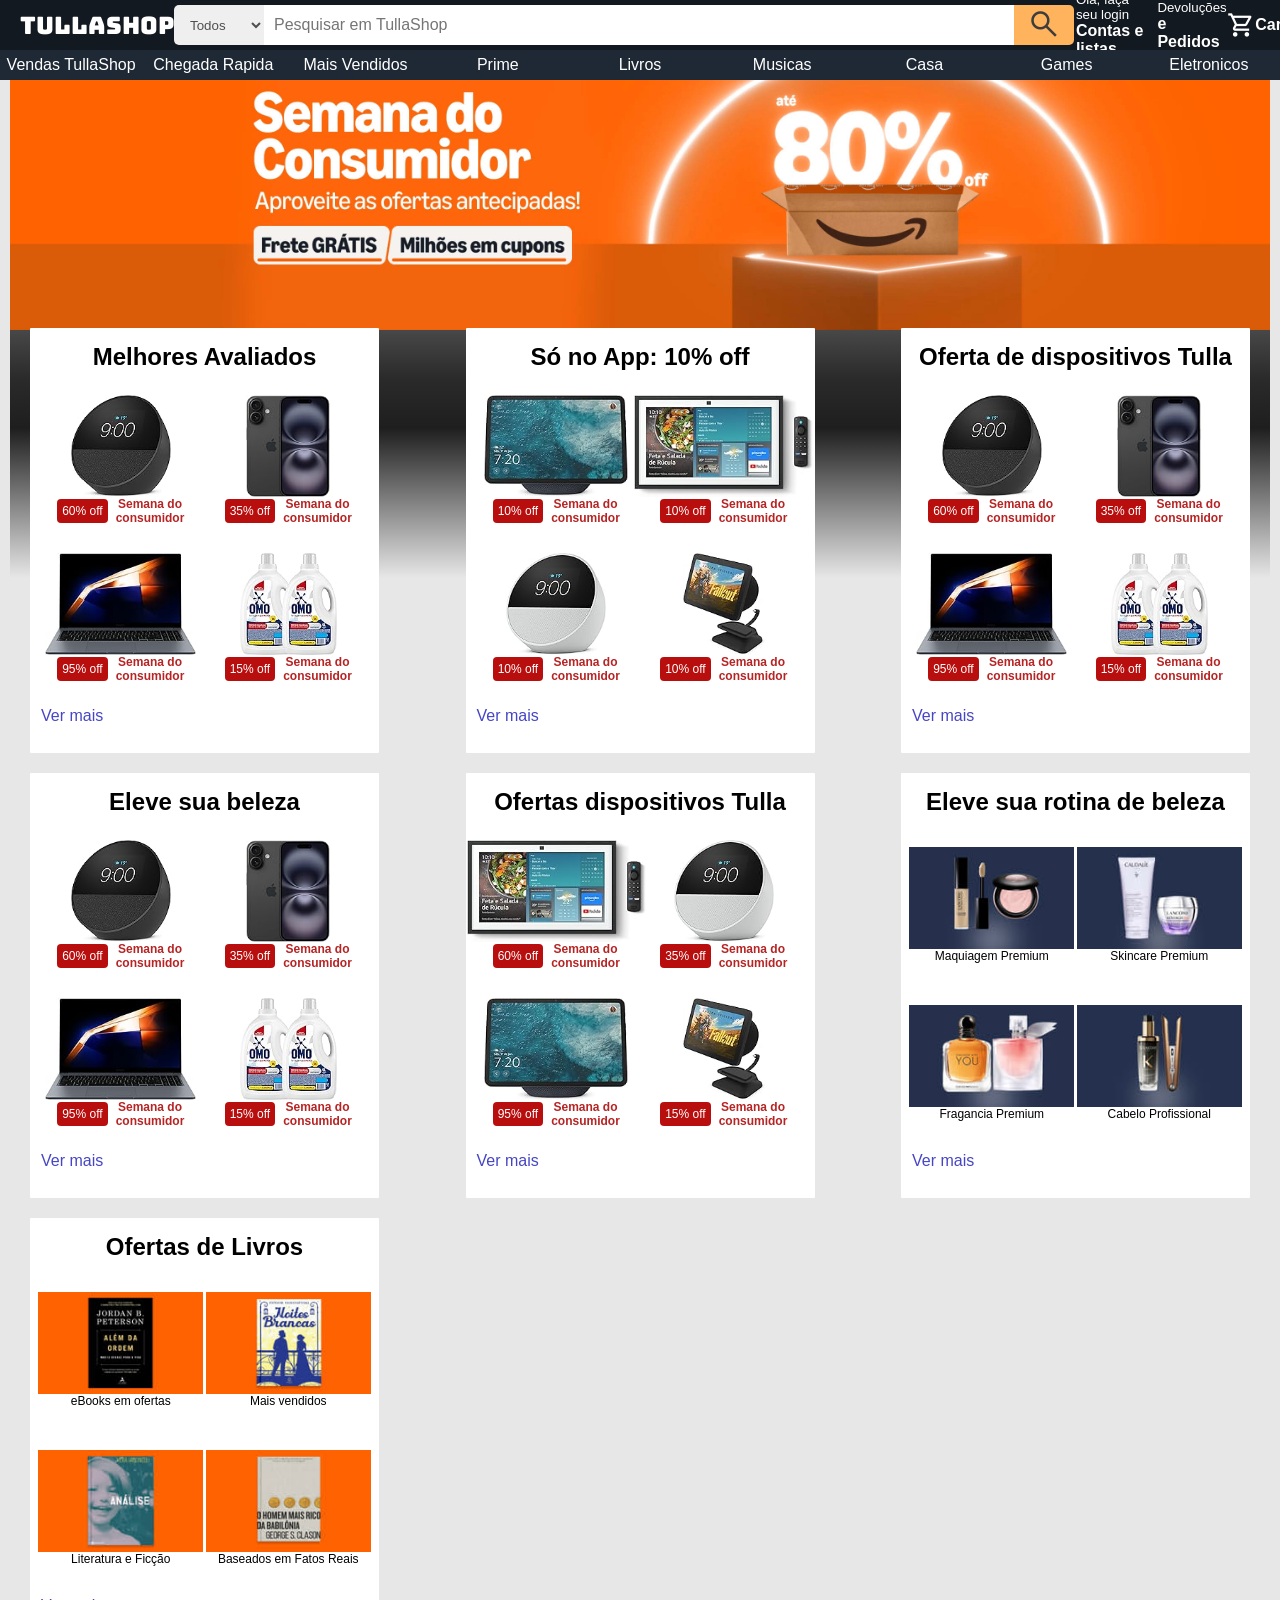
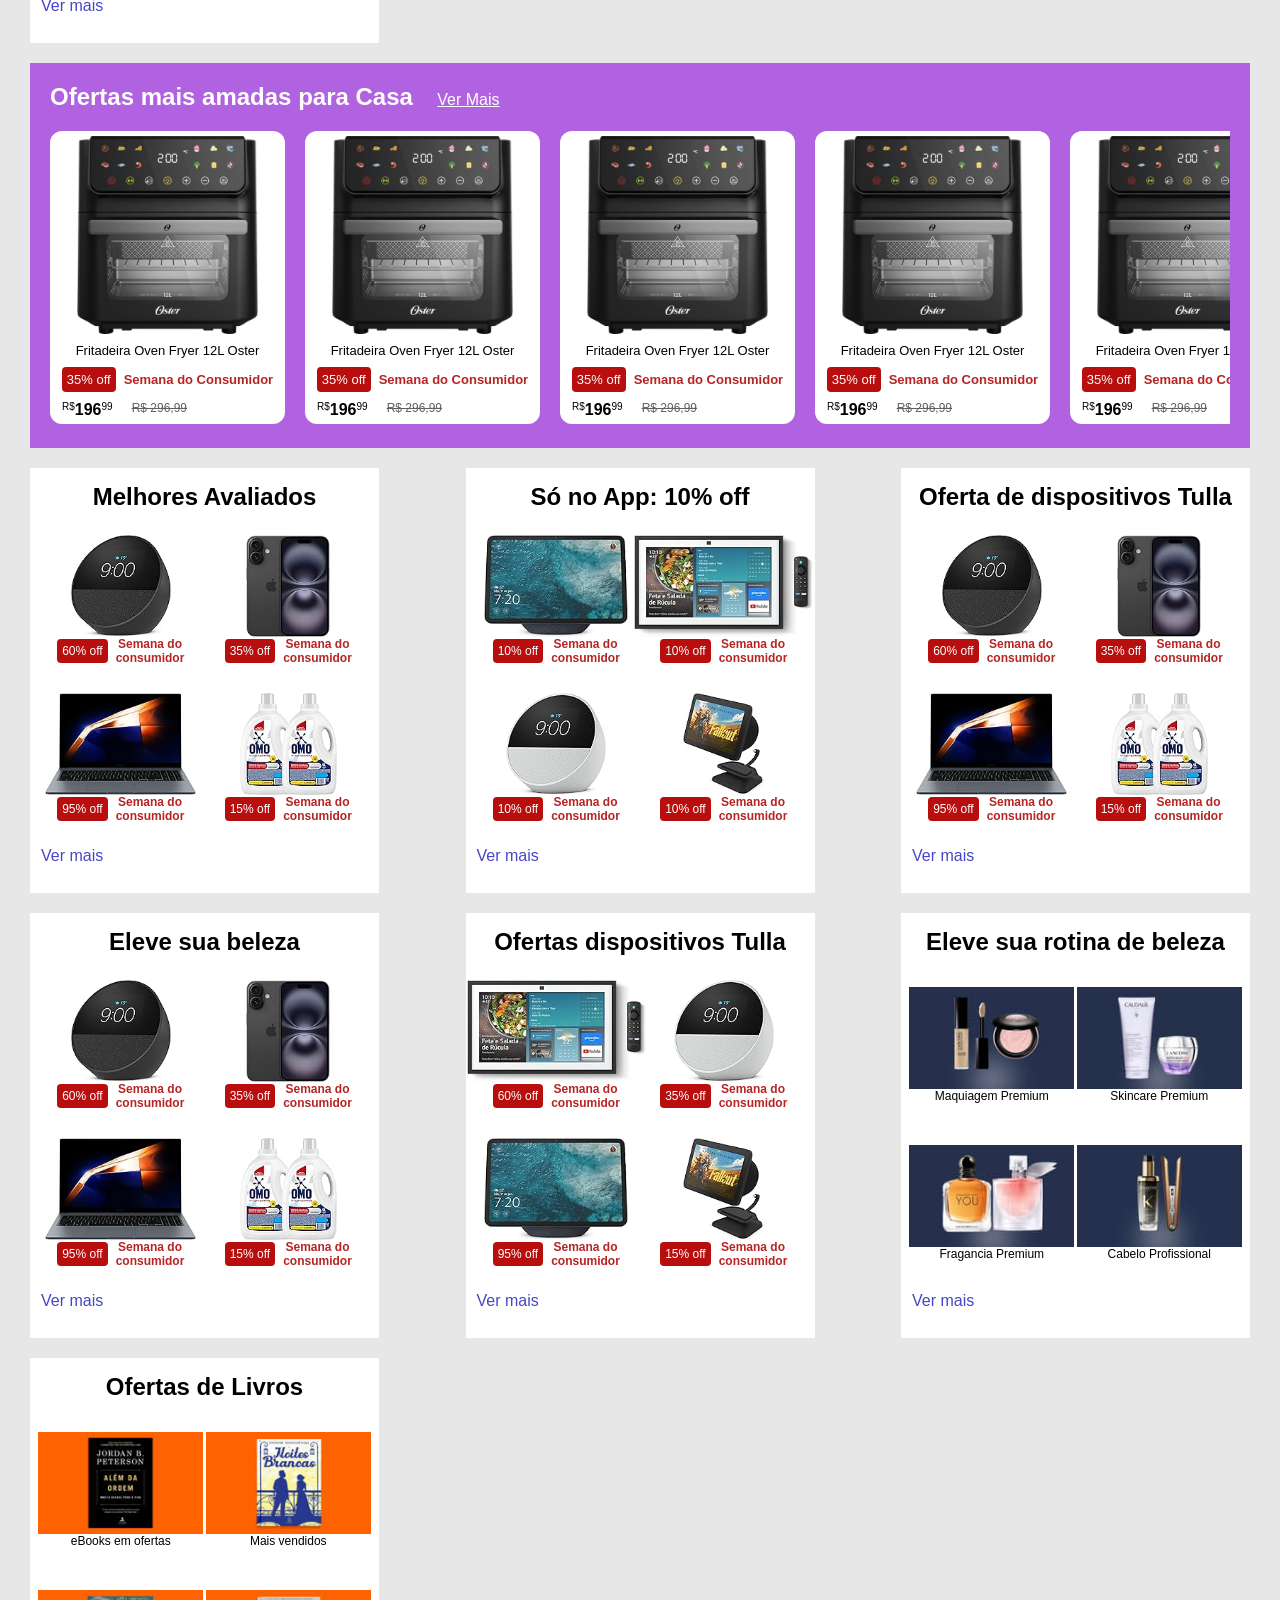
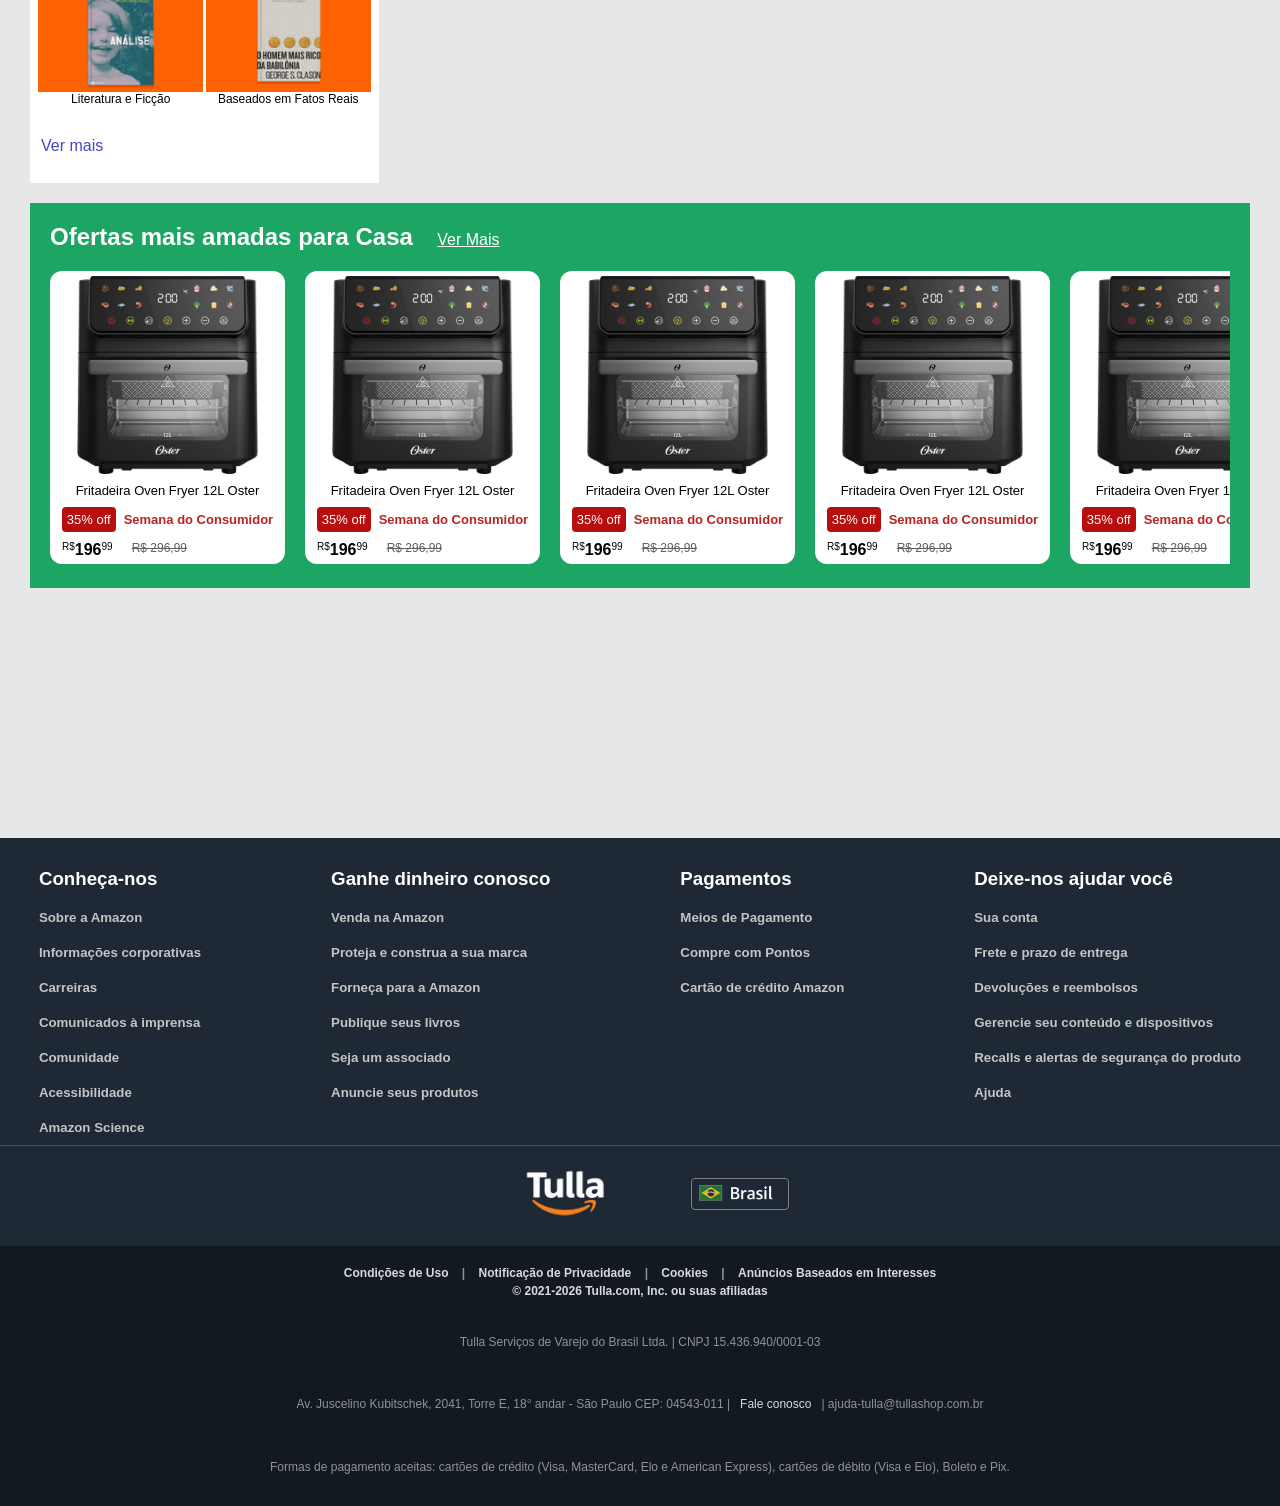
<file: M1-TullaShop/index.html>
<!DOCTYPE html>
<html lang="pt-BR">
<head>
    <meta charset="UTF-8">
    <meta name="viewport" content="width=device-width, initial-scale=1.0">

    <link rel="preconnect" href="https://fonts.googleapis.com">
    <link rel="preconnect" href="https://fonts.gstatic.com" crossorigin>
    <link href="https://fonts.googleapis.com/css2?family=Bungee&family=Montserrat:ital,wght@0,100..900;1,100..900&family=Open+Sans:ital,wght@0,300..800;1,300..800&display=swap" rel="stylesheet">
    
    <link rel="stylesheet" href="style.css">
    <link rel="stylesheet" href="https://fonts.googleapis.com/css2?family=Material+Symbols+Outlined:opsz,wght,FILL,GRAD@20..48,100..700,0..1,-50..200&icon_names=search,shopping_cart" />

    <title>TullaShop - Home</title>
</head>
<body>
    <header>
        <div class="menu">

            <div class="menu-top"> 
                <div>
                    <a href="index.html" class="menu-top-left">TullaShop</a>
                </div>
                <div class="menu-top-center">
                        <div class="menu-top-center-list">
                            <form action="#">
                                <select name="categoria" id="categoria">
                                    <option value="todos">Todos</option>
                                    <option value="alexa">Alexas</option>
                                    <option value="casa">Casa</option>
                                    <option value="games">Games</option>
                                    <option value="animes">Animes</option>
                                    <option value="decoracao">Decoração</option>
                                    <option value="eletronicos">Eletronicos</option>
                                    <option value="beleza">Beleza</option>
                                    <option value="automotivo">Automotivo</option>
                                </select>
                            </form>
                        </div>
                        <div class="menu-top-center-search">
                            <form action="#">
                                <input type="text" placeholder="Pesquisar em TullaShop">
                            </form>
                        </div>
                        <div class="menu-top-center-magnifier">
                            <button><span class="material-symbols-outlined" >search</span></button>
                        </div>
                </div>
                <div class="menu-top-right">
                    <div class="menu-top-right-login">
                        <a href="">
                            <h5>Olá, faça seu login</h5>
                            <h4>Contas e listas</h4>
                        </a>
                    </div>
                    <div class="menu-top-right-devolution">
                        <a href="">
                            <h5>Devoluções</h5>
                            <h4>e Pedidos</h4>                            
                        </a>
                    </div>
                    <div class="menu-top-right-cart">
                        <a href="cart.html" class="no-space" >
                            <span class="material-symbols-outlined">shopping_cart</span>
                            <h4>Carrinho</h4>
                        </a>
                    </div>

                </div>
            </div>

            <div class="menu-main"> 

                <a href="products.html" class="borderwhite">Vendas TullaShop</a>
                <a href="" class="borderwhite">Chegada Rapida</a>
                <a href="" class="borderwhite">Mais Vendidos</a>
                <a href="" class="borderwhite">Prime</a>
                <a href="" class="borderwhite">Livros</a>
                <a href="" class="borderwhite">Musicas</a>
                <a href="" class="borderwhite">Casa</a>
                <a href="" class="borderwhite">Games</a>
                <a href="" class="borderwhite">Eletronicos</a>
            </div>
        </div>
    </header>
    <main class="index-main">
        <div class="index-main-content">
            <div class="index-main-card">
                <h2>Melhores Avaliados</h2> 
                <div class="index-card-center"> 
                    <div class="index-card-center-product">
                        <img src="img/alexa.jpg" alt="">
                        <div class="index-card-product-price">
                            <div class="index-card-product-discount">
                                <p>60% off</p>
                            </div>
                            <div class="index-card-product-text">
                                <p>Semana do</p>
                                <p>consumidor</p>
                            </div> 
                        </div>
                    </div>
                    <div class="index-card-center-product">
                        <img src="img/celular.jpg" alt="">
                        <div class="index-card-product-price">
                            <div class="index-card-product-discount">
                                <p>35% off</p>
                            </div>
                            <div class="index-card-product-text">
                                <p>Semana do</p>
                                <p>consumidor</p>
                            </div> 
                        </div>
                    </div>
                    <div class="index-card-center-product">
                        <img src="img/notbook.jpg" alt="">
                        <div class="index-card-product-price">
                            <div class="index-card-product-discount">
                                <p>95% off</p>
                            </div>
                            <div class="index-card-product-text">
                                <p>Semana do</p>
                                <p>consumidor</p>
                            </div> 
                        </div>
                    </div>
                    <div class="index-card-center-product">
                        <img src="img/omo.jpg" alt="">
                        <div class="index-card-product-price">
                            <div class="index-card-product-discount">
                                <p>15% off</p>
                            </div>
                            <div class="index-card-product-text">
                                <p>Semana do</p>
                                <p>consumidor</p>
                            </div> 
                        </div>
                    </div>    
                </div>
                <div class="index-card-botton">
                    <a href="">Ver mais</a>
                </div>
            </div>
            <div class="index-main-card">
                <h2>Só no App: 10% off</h2>
                <div class="index-card-center"> 
                    <div class="index-card-center-product">
                        
                        <img src="img/dispositivo4.jpg" alt="">
                        <div class="index-card-product-price">
                            <div class="index-card-product-discount">
                                <p>10% off</p>
                            </div>
                            <div class="index-card-product-text">
                                <p>Semana do</p>
                                <p>consumidor</p>
                            </div> 
                        </div>
                    </div>
                    <div class="index-card-center-product">
                        <img src="img/dispositivo1.jpg" alt="">
                        <div class="index-card-product-price">
                            <div class="index-card-product-discount">
                                <p>10% off</p>
                            </div>
                            <div class="index-card-product-text">
                                <p>Semana do</p>
                                <p>consumidor</p>
                            </div> 
                        </div>
                    </div>
                    <div class="index-card-center-product">
                        <img src="img/dispositivo2.jpg" alt="">
                        <div class="index-card-product-price">
                            <div class="index-card-product-discount">
                                <p>10% off</p>
                            </div>
                            <div class="index-card-product-text">
                                <p>Semana do</p>
                                <p>consumidor</p>
                            </div> 
                        </div>
                    </div>
                    <div class="index-card-center-product">
                        <img src="img/dispositivos3.jpg" alt="">
                        <div class="index-card-product-price">
                            <div class="index-card-product-discount">
                                <p>10% off</p>
                            </div>
                            <div class="index-card-product-text">
                                <p>Semana do</p>
                                <p>consumidor</p>
                            </div> 
                        </div>
                    </div>    
                </div>
                <div class="index-card-botton">
                    <a href="">Ver mais</a>
                </div>                
            </div>
            <div class="index-main-card">
                <h2>Oferta de dispositivos Tulla</h2>
                <div class="index-card-center"> 
                    <div class="index-card-center-product">
                        <img src="img/alexa.jpg" alt="">
                        <div class="index-card-product-price">
                            <div class="index-card-product-discount">
                                <p>60% off</p>
                            </div>
                            <div class="index-card-product-text">
                                <p>Semana do</p>
                                <p>consumidor</p>
                            </div> 
                        </div>
                    </div>
                    <div class="index-card-center-product">
                        <img src="img/celular.jpg" alt="">
                        <div class="index-card-product-price">
                            <div class="index-card-product-discount">
                                <p>35% off</p>
                            </div>
                            <div class="index-card-product-text">
                                <p>Semana do</p>
                                <p>consumidor</p>
                            </div> 
                        </div>
                    </div>
                    <div class="index-card-center-product">
                        <img src="img/notbook.jpg" alt="">
                        <div class="index-card-product-price">
                            <div class="index-card-product-discount">
                                <p>95% off</p>
                            </div>
                            <div class="index-card-product-text">
                                <p>Semana do</p>
                                <p>consumidor</p>
                            </div> 
                        </div>
                    </div>
                    <div class="index-card-center-product">
                        <img src="img/omo.jpg" alt="">
                        <div class="index-card-product-price">
                            <div class="index-card-product-discount">
                                <p>15% off</p>
                            </div>
                            <div class="index-card-product-text">
                                <p>Semana do</p>
                                <p>consumidor</p>
                            </div> 
                        </div>
                    </div>    
                </div>
                <div class="index-card-botton">
                    <a href="">Ver mais</a>
                </div>                
            </div>   
            <div class="index-main-card">
                <h2>Eleve sua beleza </h2>
                <div class="index-card-center"> 
                    <div class="index-card-center-product">
                        <img src="img/alexa.jpg" alt="">
                        <div class="index-card-product-price">
                            <div class="index-card-product-discount">
                                <p>60% off</p>
                            </div>
                            <div class="index-card-product-text">
                                <p>Semana do</p>
                                <p>consumidor</p>
                            </div> 
                        </div>
                    </div>
                    <div class="index-card-center-product">
                        <img src="img/celular.jpg" alt="">
                        <div class="index-card-product-price">
                            <div class="index-card-product-discount">
                                <p>35% off</p>
                            </div>
                            <div class="index-card-product-text">
                                <p>Semana do</p>
                                <p>consumidor</p>
                            </div> 
                        </div>
                    </div>
                    <div class="index-card-center-product">
                        <img src="img/notbook.jpg" alt="">
                        <div class="index-card-product-price">
                            <div class="index-card-product-discount">
                                <p>95% off</p>
                            </div>
                            <div class="index-card-product-text">
                                <p>Semana do</p>
                                <p>consumidor</p>
                            </div> 
                        </div>
                    </div>
                    <div class="index-card-center-product">
                        <img src="img/omo.jpg" alt="">
                        <div class="index-card-product-price">
                            <div class="index-card-product-discount">
                                <p>15% off</p>
                            </div>
                            <div class="index-card-product-text">
                                <p>Semana do</p>
                                <p>consumidor</p>
                            </div> 
                        </div>
                    </div>    
                </div>
                <div class="index-card-botton">
                    <a href="">Ver mais</a>
                </div>                
            </div>  
            <div class="index-main-card">
                <h2>Ofertas dispositivos Tulla</h2>
                <div class="index-card-center"> 
                    <div class="index-card-center-product">
                        <img src="img/dispositivo1.jpg" alt="">
                        <div class="index-card-product-price">
                            <div class="index-card-product-discount">
                                <p>60% off</p>
                            </div>
                            <div class="index-card-product-text">
                                <p>Semana do</p>
                                <p>consumidor</p>
                            </div> 
                        </div>
                    </div>
                    <div class="index-card-center-product">
                        <img src="img/dispositivo2.jpg" alt="">
                        <div class="index-card-product-price">
                            <div class="index-card-product-discount">
                                <p>35% off</p>
                            </div>
                            <div class="index-card-product-text">
                                <p>Semana do</p>
                                <p>consumidor</p>
                            </div> 
                        </div>
                    </div>
                    <div class="index-card-center-product">
                        <img src="img/dispositivo4.jpg" alt="">
                        <div class="index-card-product-price">
                            <div class="index-card-product-discount">
                                <p>95% off</p>
                            </div>
                            <div class="index-card-product-text">
                                <p>Semana do</p>
                                <p>consumidor</p>
                            </div> 
                        </div>
                    </div>
                    <div class="index-card-center-product">
                        <img src="img/dispositivos3.jpg" alt="">
                        <div class="index-card-product-price">
                            <div class="index-card-product-discount">
                                <p>15% off</p>
                            </div>
                            <div class="index-card-product-text">
                                <p>Semana do</p>
                                <p>consumidor</p>
                            </div> 
                        </div>
                    </div>    
                </div>
                <div class="index-card-botton">
                    <a href="">Ver mais</a>
                </div>                
            </div>  
            <div class="index-main-card">
                <h2>Eleve sua rotina de beleza</h2>
                <div class="index-card-center"> 
                    <div class="index-card-center-product">
                        <img src="img/maquiagem1.jpg" alt="">
                        <div class="index-card-product-price">
                            <p>Maquiagem Premium</p>
                        </div>
                    </div>
                    <div class="index-card-center-product">
                        <img src="img/maquiagem2.jpg" alt="">
                        <div class="index-card-product-price">
                            <p>Skincare Premium</p>
                        </div>
                    </div>
                    <div class="index-card-center-product">
                        <img src="img/maquiagem3.jpg" alt="">
                        <div class="index-card-product-price">
                            <p>Fragancia Premium</p>
                        </div>
                    </div>
                    <div class="index-card-center-product">
                        <img src="img/maquiagem4.jpg" alt="">
                        <div class="index-card-product-price">
                            <p>Cabelo Profissional</p>
                        </div>
                    </div>    
                </div>
                <div class="index-card-botton">
                    <a href="">Ver mais</a>
                </div>                
            </div>  
            <div class="index-main-card">
                <h2>Ofertas de Livros</h2>
                <div class="index-card-center"> 
                    <div class="index-card-center-product">
                        <img src="img/livro1.jpg" alt="">
                        <div class="index-card-product-price">
                            <p>eBooks em ofertas</p>
                        </div>
                    </div>
                    <div class="index-card-center-product">
                        <img src="img/livro2.jpg" alt="">
                        <div class="index-card-product-price">
                            <p>Mais vendidos</p>
                        </div>
                    </div>
                    <div class="index-card-center-product">
                        <img src="img/livro3.jpg" alt="">
                        <div class="index-card-product-price">
                            <p>Literatura e Ficção</p>
                        </div>
                    </div>
                    <div class="index-card-center-product">
                        <img src="img/livro4.jpg" alt="">
                        <div class="index-card-product-price">
                            <p>Baseados em Fatos Reais</p>
                        </div>
                    </div>    
                </div>
                <div class="index-card-botton">
                    <a href="">Ver mais</a>
                </div>                
            </div>          
            <div class="index-main-card2">
                <h2 class="inlinedisplay"> Ofertas mais amadas para Casa</h2>
                <a href="">Ver Mais</a>
                <div class="index-card2-products">
                    <div>
                        <a href="">
                            <div class="index-card2-product" href="index.html">
                                <img src="img/casa1.jpg" alt="">
                                <p>Fritadeira Oven Fryer 12L  Oster</p>
                                <div class="index-card-product-price">
                                    <div class="index-card-product-discount">
                                        <p>35% off</p>
                                    </div>
                                    <div class="index-card-product-text">
                                        <p>Semana do Consumidor</p>
                                    </div> 
                                </div>
                                <div class="index-card2-price">
                                    <p>R$ </p>
                                    <h4>196</h4>    
                                    <p>99</p>  
                                    <div class="index-card2-descount">
                                        <p>R$ 296,99</p>
                                    </div>                                 
                                </div>
                            </div>
                        </a>    
                    </div> 
                    <div>
                        <a href="">
                            <div class="index-card2-product" href="index.html">
                                <img src="img/casa1.jpg" alt="">
                                <p>Fritadeira Oven Fryer 12L  Oster</p>
                                <div class="index-card-product-price">
                                    <div class="index-card-product-discount">
                                        <p>35% off</p>
                                    </div>
                                    <div class="index-card-product-text">
                                        <p>Semana do Consumidor</p>
                                    </div> 
                                </div>
                                <div class="index-card2-price">
                                    <p>R$ </p>
                                    <h4>196</h4>    
                                    <p>99</p>  
                                    <div class="index-card2-descount">
                                        <p>R$ 296,99</p>
                                    </div>                                 
                                </div>
                            </div>
                        </a>    
                    </div>
                    <div>
                        <a href="">
                            <div class="index-card2-product" href="index.html">
                                <img src="img/casa1.jpg" alt="">
                                <p>Fritadeira Oven Fryer 12L  Oster</p>
                                <div class="index-card-product-price">
                                    <div class="index-card-product-discount">
                                        <p>35% off</p>
                                    </div>
                                    <div class="index-card-product-text">
                                        <p>Semana do Consumidor</p>
                                    </div> 
                                </div>
                                <div class="index-card2-price">
                                    <p>R$ </p>
                                    <h4>196</h4>    
                                    <p>99</p>  
                                    <div class="index-card2-descount">
                                        <p>R$ 296,99</p>
                                    </div>                                 
                                </div>
                            </div>
                        </a>    
                    </div>
                    <div>
                        <a href="">
                            <div class="index-card2-product" href="index.html">
                                <img src="img/casa1.jpg" alt="">
                                <p>Fritadeira Oven Fryer 12L  Oster</p>
                                <div class="index-card-product-price">
                                    <div class="index-card-product-discount">
                                        <p>35% off</p>
                                    </div>
                                    <div class="index-card-product-text">
                                        <p>Semana do Consumidor</p>
                                    </div> 
                                </div>
                                <div class="index-card2-price">
                                    <p>R$ </p>
                                    <h4>196</h4>    
                                    <p>99</p>  
                                    <div class="index-card2-descount">
                                        <p>R$ 296,99</p>
                                    </div>                                 
                                </div>
                            </div>
                        </a>    
                    </div>
                    <div>
                        <a href="">
                            <div class="index-card2-product" href="index.html">
                                <img src="img/casa1.jpg" alt="">
                                <p>Fritadeira Oven Fryer 12L  Oster</p>
                                <div class="index-card-product-price">
                                    <div class="index-card-product-discount">
                                        <p>35% off</p>
                                    </div>
                                    <div class="index-card-product-text">
                                        <p>Semana do Consumidor</p>
                                    </div> 
                                </div>
                                <div class="index-card2-price">
                                    <p>R$ </p>
                                    <h4>196</h4>    
                                    <p>99</p>  
                                    <div class="index-card2-descount">
                                        <p>R$ 296,99</p>
                                    </div>                                 
                                </div>
                            </div>
                        </a>    
                    </div>
                    <div>
                        <a href="">
                            <div class="index-card2-product" href="index.html">
                                <img src="img/casa1.jpg" alt="">
                                <p>Fritadeira Oven Fryer 12L  Oster</p>
                                <div class="index-card-product-price">
                                    <div class="index-card-product-discount">
                                        <p>35% off</p>
                                    </div>
                                    <div class="index-card-product-text">
                                        <p>Semana do Consumidor</p>
                                    </div> 
                                </div>
                                <div class="index-card2-price">
                                    <p>R$ </p>
                                    <h4>196</h4>    
                                    <p>99</p>  
                                    <div class="index-card2-descount">
                                        <p>R$ 296,99</p>
                                    </div>                                 
                                </div>
                            </div>
                        </a>    
                    </div>
                    <div>
                        <a href="">
                            <div class="index-card2-product" href="index.html">
                                <img src="img/casa1.jpg" alt="">
                                <p>Fritadeira Oven Fryer 12L  Oster</p>
                                <div class="index-card-product-price">
                                    <div class="index-card-product-discount">
                                        <p>35% off</p>
                                    </div>
                                    <div class="index-card-product-text">
                                        <p>Semana do Consumidor</p>
                                    </div> 
                                </div>
                                <div class="index-card2-price">
                                    <p>R$ </p>
                                    <h4>196</h4>    
                                    <p>99</p>  
                                    <div class="index-card2-descount">
                                        <p>R$ 296,99</p>
                                    </div>                                 
                                </div>
                            </div>
                        </a>    
                    </div>                                                                                                                          
                </div>
                
            </div>  
            <div class="index-main-card">
                <h2>Melhores Avaliados</h2> 
                <div class="index-card-center"> 
                    <div class="index-card-center-product">
                        <img src="img/alexa.jpg" alt="">
                        <div class="index-card-product-price">
                            <div class="index-card-product-discount">
                                <p>60% off</p>
                            </div>
                            <div class="index-card-product-text">
                                <p>Semana do</p>
                                <p>consumidor</p>
                            </div> 
                        </div>
                    </div>
                    <div class="index-card-center-product">
                        <img src="img/celular.jpg" alt="">
                        <div class="index-card-product-price">
                            <div class="index-card-product-discount">
                                <p>35% off</p>
                            </div>
                            <div class="index-card-product-text">
                                <p>Semana do</p>
                                <p>consumidor</p>
                            </div> 
                        </div>
                    </div>
                    <div class="index-card-center-product">
                        <img src="img/notbook.jpg" alt="">
                        <div class="index-card-product-price">
                            <div class="index-card-product-discount">
                                <p>95% off</p>
                            </div>
                            <div class="index-card-product-text">
                                <p>Semana do</p>
                                <p>consumidor</p>
                            </div> 
                        </div>
                    </div>
                    <div class="index-card-center-product">
                        <img src="img/omo.jpg" alt="">
                        <div class="index-card-product-price">
                            <div class="index-card-product-discount">
                                <p>15% off</p>
                            </div>
                            <div class="index-card-product-text">
                                <p>Semana do</p>
                                <p>consumidor</p>
                            </div> 
                        </div>
                    </div>    
                </div>
                <div class="index-card-botton">
                    <a href="">Ver mais</a>
                </div>
            </div>
            <div class="index-main-card">
                <h2>Só no App: 10% off</h2>
                <div class="index-card-center"> 
                    <div class="index-card-center-product">
                        
                        <img src="img/dispositivo4.jpg" alt="">
                        <div class="index-card-product-price">
                            <div class="index-card-product-discount">
                                <p>10% off</p>
                            </div>
                            <div class="index-card-product-text">
                                <p>Semana do</p>
                                <p>consumidor</p>
                            </div> 
                        </div>
                    </div>
                    <div class="index-card-center-product">
                        <img src="img/dispositivo1.jpg" alt="">
                        <div class="index-card-product-price">
                            <div class="index-card-product-discount">
                                <p>10% off</p>
                            </div>
                            <div class="index-card-product-text">
                                <p>Semana do</p>
                                <p>consumidor</p>
                            </div> 
                        </div>
                    </div>
                    <div class="index-card-center-product">
                        <img src="img/dispositivo2.jpg" alt="">
                        <div class="index-card-product-price">
                            <div class="index-card-product-discount">
                                <p>10% off</p>
                            </div>
                            <div class="index-card-product-text">
                                <p>Semana do</p>
                                <p>consumidor</p>
                            </div> 
                        </div>
                    </div>
                    <div class="index-card-center-product">
                        <img src="img/dispositivos3.jpg" alt="">
                        <div class="index-card-product-price">
                            <div class="index-card-product-discount">
                                <p>10% off</p>
                            </div>
                            <div class="index-card-product-text">
                                <p>Semana do</p>
                                <p>consumidor</p>
                            </div> 
                        </div>
                    </div>    
                </div>
                <div class="index-card-botton">
                    <a href="">Ver mais</a>
                </div>                
            </div>
            <div class="index-main-card">
                <h2>Oferta de dispositivos Tulla</h2>
                <div class="index-card-center"> 
                    <div class="index-card-center-product">
                        <img src="img/alexa.jpg" alt="">
                        <div class="index-card-product-price">
                            <div class="index-card-product-discount">
                                <p>60% off</p>
                            </div>
                            <div class="index-card-product-text">
                                <p>Semana do</p>
                                <p>consumidor</p>
                            </div> 
                        </div>
                    </div>
                    <div class="index-card-center-product">
                        <img src="img/celular.jpg" alt="">
                        <div class="index-card-product-price">
                            <div class="index-card-product-discount">
                                <p>35% off</p>
                            </div>
                            <div class="index-card-product-text">
                                <p>Semana do</p>
                                <p>consumidor</p>
                            </div> 
                        </div>
                    </div>
                    <div class="index-card-center-product">
                        <img src="img/notbook.jpg" alt="">
                        <div class="index-card-product-price">
                            <div class="index-card-product-discount">
                                <p>95% off</p>
                            </div>
                            <div class="index-card-product-text">
                                <p>Semana do</p>
                                <p>consumidor</p>
                            </div> 
                        </div>
                    </div>
                    <div class="index-card-center-product">
                        <img src="img/omo.jpg" alt="">
                        <div class="index-card-product-price">
                            <div class="index-card-product-discount">
                                <p>15% off</p>
                            </div>
                            <div class="index-card-product-text">
                                <p>Semana do</p>
                                <p>consumidor</p>
                            </div> 
                        </div>
                    </div>    
                </div>
                <div class="index-card-botton">
                    <a href="">Ver mais</a>
                </div>                
            </div>   
            <div class="index-main-card">
                <h2>Eleve sua beleza </h2>
                <div class="index-card-center"> 
                    <div class="index-card-center-product">
                        <img src="img/alexa.jpg" alt="">
                        <div class="index-card-product-price">
                            <div class="index-card-product-discount">
                                <p>60% off</p>
                            </div>
                            <div class="index-card-product-text">
                                <p>Semana do</p>
                                <p>consumidor</p>
                            </div> 
                        </div>
                    </div>
                    <div class="index-card-center-product">
                        <img src="img/celular.jpg" alt="">
                        <div class="index-card-product-price">
                            <div class="index-card-product-discount">
                                <p>35% off</p>
                            </div>
                            <div class="index-card-product-text">
                                <p>Semana do</p>
                                <p>consumidor</p>
                            </div> 
                        </div>
                    </div>
                    <div class="index-card-center-product">
                        <img src="img/notbook.jpg" alt="">
                        <div class="index-card-product-price">
                            <div class="index-card-product-discount">
                                <p>95% off</p>
                            </div>
                            <div class="index-card-product-text">
                                <p>Semana do</p>
                                <p>consumidor</p>
                            </div> 
                        </div>
                    </div>
                    <div class="index-card-center-product">
                        <img src="img/omo.jpg" alt="">
                        <div class="index-card-product-price">
                            <div class="index-card-product-discount">
                                <p>15% off</p>
                            </div>
                            <div class="index-card-product-text">
                                <p>Semana do</p>
                                <p>consumidor</p>
                            </div> 
                        </div>
                    </div>    
                </div>
                <div class="index-card-botton">
                    <a href="">Ver mais</a>
                </div>                
            </div>  
            <div class="index-main-card">
                <h2>Ofertas dispositivos Tulla</h2>
                <div class="index-card-center"> 
                    <div class="index-card-center-product">
                        <img src="img/dispositivo1.jpg" alt="">
                        <div class="index-card-product-price">
                            <div class="index-card-product-discount">
                                <p>60% off</p>
                            </div>
                            <div class="index-card-product-text">
                                <p>Semana do</p>
                                <p>consumidor</p>
                            </div> 
                        </div>
                    </div>
                    <div class="index-card-center-product">
                        <img src="img/dispositivo2.jpg" alt="">
                        <div class="index-card-product-price">
                            <div class="index-card-product-discount">
                                <p>35% off</p>
                            </div>
                            <div class="index-card-product-text">
                                <p>Semana do</p>
                                <p>consumidor</p>
                            </div> 
                        </div>
                    </div>
                    <div class="index-card-center-product">
                        <img src="img/dispositivo4.jpg" alt="">
                        <div class="index-card-product-price">
                            <div class="index-card-product-discount">
                                <p>95% off</p>
                            </div>
                            <div class="index-card-product-text">
                                <p>Semana do</p>
                                <p>consumidor</p>
                            </div> 
                        </div>
                    </div>
                    <div class="index-card-center-product">
                        <img src="img/dispositivos3.jpg" alt="">
                        <div class="index-card-product-price">
                            <div class="index-card-product-discount">
                                <p>15% off</p>
                            </div>
                            <div class="index-card-product-text">
                                <p>Semana do</p>
                                <p>consumidor</p>
                            </div> 
                        </div>
                    </div>    
                </div>
                <div class="index-card-botton">
                    <a href="">Ver mais</a>
                </div>                
            </div>  
            <div class="index-main-card">
                <h2>Eleve sua rotina de beleza</h2>
                <div class="index-card-center"> 
                    <div class="index-card-center-product">
                        <img src="img/maquiagem1.jpg" alt="">
                        <div class="index-card-product-price">
                            <p>Maquiagem Premium</p>
                        </div>
                    </div>
                    <div class="index-card-center-product">
                        <img src="img/maquiagem2.jpg" alt="">
                        <div class="index-card-product-price">
                            <p>Skincare Premium</p>
                        </div>
                    </div>
                    <div class="index-card-center-product">
                        <img src="img/maquiagem3.jpg" alt="">
                        <div class="index-card-product-price">
                            <p>Fragancia Premium</p>
                        </div>
                    </div>
                    <div class="index-card-center-product">
                        <img src="img/maquiagem4.jpg" alt="">
                        <div class="index-card-product-price">
                            <p>Cabelo Profissional</p>
                        </div>
                    </div>    
                </div>
                <div class="index-card-botton">
                    <a href="">Ver mais</a>
                </div>                
            </div>  
            <div class="index-main-card">
                <h2>Ofertas de Livros</h2>
                <div class="index-card-center"> 
                    <div class="index-card-center-product">
                        <img src="img/livro1.jpg" alt="">
                        <div class="index-card-product-price">
                            <p>eBooks em ofertas</p>
                        </div>
                    </div>
                    <div class="index-card-center-product">
                        <img src="img/livro2.jpg" alt="">
                        <div class="index-card-product-price">
                            <p>Mais vendidos</p>
                        </div>
                    </div>
                    <div class="index-card-center-product">
                        <img src="img/livro3.jpg" alt="">
                        <div class="index-card-product-price">
                            <p>Literatura e Ficção</p>
                        </div>
                    </div>
                    <div class="index-card-center-product">
                        <img src="img/livro4.jpg" alt="">
                        <div class="index-card-product-price">
                            <p>Baseados em Fatos Reais</p>
                        </div>
                    </div>    
                </div>
                <div class="index-card-botton">
                    <a href="">Ver mais</a>
                </div>                
            </div>          
            <div id="color1" class="index-main-card2">
                <h2 class="inlinedisplay"> Ofertas mais amadas para Casa</h2>
                <a href="">Ver Mais</a>
                <div class="index-card2-products">
                    <div>
                        <a href="">
                            <div class="index-card2-product" href="index.html">
                                <img src="img/casa1.jpg" alt="">
                                <p>Fritadeira Oven Fryer 12L  Oster</p>
                                <div class="index-card-product-price">
                                    <div class="index-card-product-discount">
                                        <p>35% off</p>
                                    </div>
                                    <div class="index-card-product-text">
                                        <p>Semana do Consumidor</p>
                                    </div> 
                                </div>
                                <div class="index-card2-price">
                                    <p>R$ </p>
                                    <h4>196</h4>    
                                    <p>99</p>  
                                    <div class="index-card2-descount">
                                        <p>R$ 296,99</p>
                                    </div>                                 
                                </div>
                            </div>
                        </a>    
                    </div> 
                    <div>
                        <a href="">
                            <div class="index-card2-product" href="index.html">
                                <img src="img/casa1.jpg" alt="">
                                <p>Fritadeira Oven Fryer 12L  Oster</p>
                                <div class="index-card-product-price">
                                    <div class="index-card-product-discount">
                                        <p>35% off</p>
                                    </div>
                                    <div class="index-card-product-text">
                                        <p>Semana do Consumidor</p>
                                    </div> 
                                </div>
                                <div class="index-card2-price">
                                    <p>R$ </p>
                                    <h4>196</h4>    
                                    <p>99</p>  
                                    <div class="index-card2-descount">
                                        <p>R$ 296,99</p>
                                    </div>                                 
                                </div>
                            </div>
                        </a>    
                    </div>
                    <div>
                        <a href="">
                            <div class="index-card2-product" href="index.html">
                                <img src="img/casa1.jpg" alt="">
                                <p>Fritadeira Oven Fryer 12L  Oster</p>
                                <div class="index-card-product-price">
                                    <div class="index-card-product-discount">
                                        <p>35% off</p>
                                    </div>
                                    <div class="index-card-product-text">
                                        <p>Semana do Consumidor</p>
                                    </div> 
                                </div>
                                <div class="index-card2-price">
                                    <p>R$ </p>
                                    <h4>196</h4>    
                                    <p>99</p>  
                                    <div class="index-card2-descount">
                                        <p>R$ 296,99</p>
                                    </div>                                 
                                </div>
                            </div>
                        </a>    
                    </div>
                    <div>
                        <a href="">
                            <div class="index-card2-product" href="index.html">
                                <img src="img/casa1.jpg" alt="">
                                <p>Fritadeira Oven Fryer 12L  Oster</p>
                                <div class="index-card-product-price">
                                    <div class="index-card-product-discount">
                                        <p>35% off</p>
                                    </div>
                                    <div class="index-card-product-text">
                                        <p>Semana do Consumidor</p>
                                    </div> 
                                </div>
                                <div class="index-card2-price">
                                    <p>R$ </p>
                                    <h4>196</h4>    
                                    <p>99</p>  
                                    <div class="index-card2-descount">
                                        <p>R$ 296,99</p>
                                    </div>                                 
                                </div>
                            </div>
                        </a>    
                    </div>
                    <div>
                        <a href="">
                            <div class="index-card2-product" href="index.html">
                                <img src="img/casa1.jpg" alt="">
                                <p>Fritadeira Oven Fryer 12L  Oster</p>
                                <div class="index-card-product-price">
                                    <div class="index-card-product-discount">
                                        <p>35% off</p>
                                    </div>
                                    <div class="index-card-product-text">
                                        <p>Semana do Consumidor</p>
                                    </div> 
                                </div>
                                <div class="index-card2-price">
                                    <p>R$ </p>
                                    <h4>196</h4>    
                                    <p>99</p>  
                                    <div class="index-card2-descount">
                                        <p>R$ 296,99</p>
                                    </div>                                 
                                </div>
                            </div>
                        </a>    
                    </div>
                    <div>
                        <a href="">
                            <div class="index-card2-product" href="index.html">
                                <img src="img/casa1.jpg" alt="">
                                <p>Fritadeira Oven Fryer 12L  Oster</p>
                                <div class="index-card-product-price">
                                    <div class="index-card-product-discount">
                                        <p>35% off</p>
                                    </div>
                                    <div class="index-card-product-text">
                                        <p>Semana do Consumidor</p>
                                    </div> 
                                </div>
                                <div class="index-card2-price">
                                    <p>R$ </p>
                                    <h4>196</h4>    
                                    <p>99</p>  
                                    <div class="index-card2-descount">
                                        <p>R$ 296,99</p>
                                    </div>                                 
                                </div>
                            </div>
                        </a>    
                    </div>
                    <div>
                        <a href="">
                            <div class="index-card2-product" href="index.html">
                                <img src="img/casa1.jpg" alt="">
                                <p>Fritadeira Oven Fryer 12L  Oster</p>
                                <div class="index-card-product-price">
                                    <div class="index-card-product-discount">
                                        <p>35% off</p>
                                    </div>
                                    <div class="index-card-product-text">
                                        <p>Semana do Consumidor</p>
                                    </div> 
                                </div>
                                <div class="index-card2-price">
                                    <p>R$ </p>
                                    <h4>196</h4>    
                                    <p>99</p>  
                                    <div class="index-card2-descount">
                                        <p>R$ 296,99</p>
                                    </div>                                 
                                </div>
                            </div>
                        </a>    
                    </div>                                                                                                                          
                </div>
                
            </div>                                                                      
        </div>
    </main>
    <footer>
        <div class="footer1">   
            <div class="footer1-Information">
                <h3>Conheça-nos</h3>
                <a href=""><h5>Sobre a Amazon</h5></a>
                <a href=""><h5>Informações corporativas</h5></a>
                <a href=""><h5>Carreiras</h5></a>
                <a href=""><h5>Comunicados à imprensa</h5></a>
                <a href=""><h5>Comunidade</h5></a>
                <a href=""><h5>Acessibilidade</h5></a>
                <a href=""><h5>Amazon Science</h5></a>
            </div>
            <div class="footer1-Information">
                <h3>Ganhe dinheiro conosco</h3>
                <a href=""><h5>Venda na Amazon</h5></a>
                <a href=""><h5>Proteja e construa a sua marca</h5></a>
                <a href=""><h5>Forneça para a Amazon</h5></a>
                <a href=""><h5>Publique seus livros</h5></a>
                <a href=""><h5>Seja um associado</h5></a>
                <a href=""><h5>Anuncie seus produtos</h5></a>
            </div>
            <div class="footer1-Information">
                <h3>Pagamentos</h3>
                <a href=""><h5>Meios de Pagamento</h5></a>
                <a href=""><h5>Compre com Pontos</h5></a>
                <a href=""><h5>Cartão de crédito Amazon</h5></a>
            </div>
            <div class="footer1-Information">
                <h3>Deixe-nos ajudar você</h3>
                <a href=""><h5>Sua conta</h5></a>
                <a href=""><h5>Frete e prazo de entrega</h5></a>
                <a href=""><h5>Devoluções e reembolsos</h5></a>
                <a href=""><h5>Gerencie seu conteúdo e dispositivos</h5></a>
                <a href=""><h5>Recalls e alertas de segurança do produto</h5></a>
                <a href=""><h5>Ajuda</h5></a>
            </div>
        </div>

        <div class="footer2">
            <div> <img src="img/Tulla.png" alt=""> </div>
            <div> <a href=""><img src="img/pt-br.png" alt=""></a></div>
        </div>

        <div class="footer3"> 
            <div>
                <h4>
                    <a href="">Condições de Uso</a>
                    | 
                    <a href="">Notificação de Privacidade</a>
                    |
                    <a href="">Cookies</a>
                    |
                    <a href="">Anúncios Baseados em Interesses</a>
                </h4>   
                <div class="footer3-center">
                    <h4>© 2021-2026 Tulla.com, Inc. ou suas afiliadas</h4>
                </div> 
            </div>
            <p>Tulla Serviços de Varejo do Brasil Ltda. | CNPJ 15.436.940/0001-03</p>
            <p>Av. Juscelino Kubitschek, 2041, Torre E, 18° andar - São Paulo CEP: 04543-011 |<a href="">Fale conosco</a>| ajuda-tulla@tullashop.com.br</p>
            <p>Formas de pagamento aceitas: cartões de crédito (Visa, MasterCard, Elo e American Express), cartões de débito (Visa e Elo), Boleto e Pix.</p>
        </div>
    </footer>
</body>
</html>
</file>
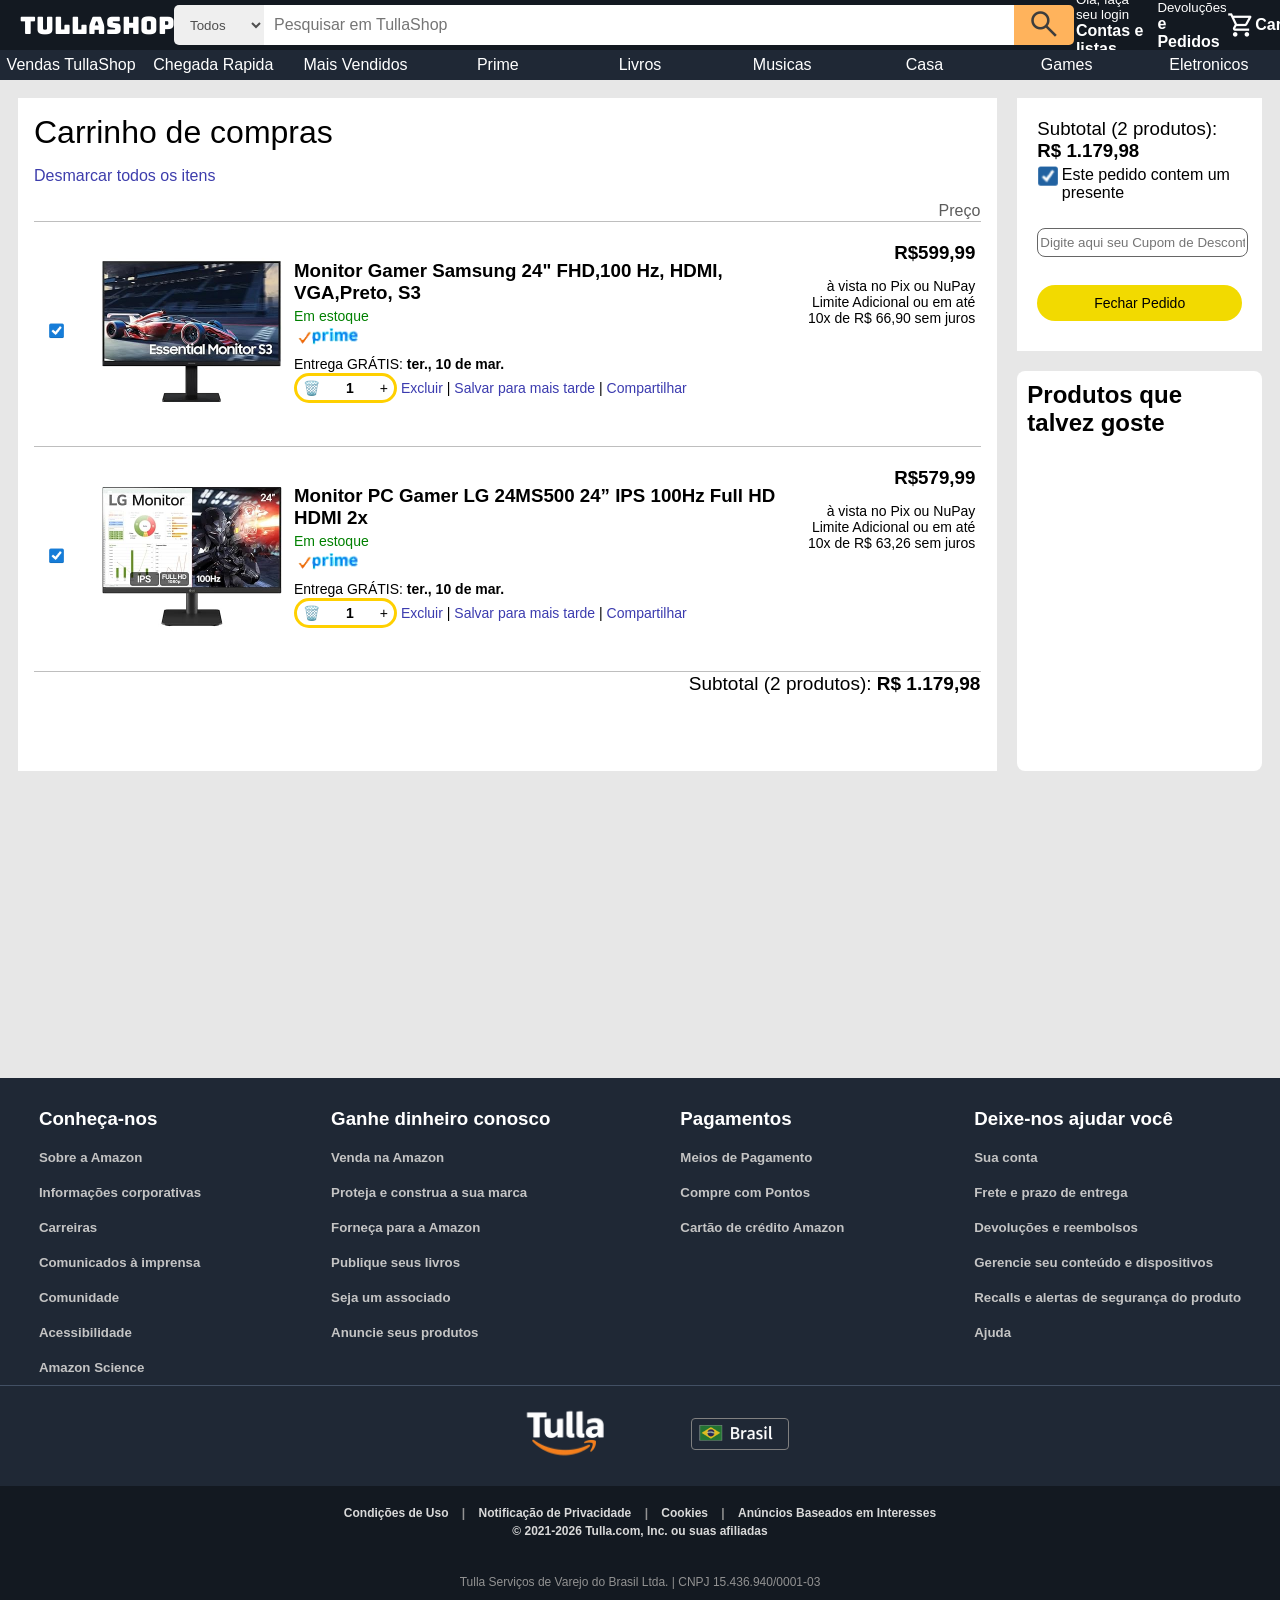
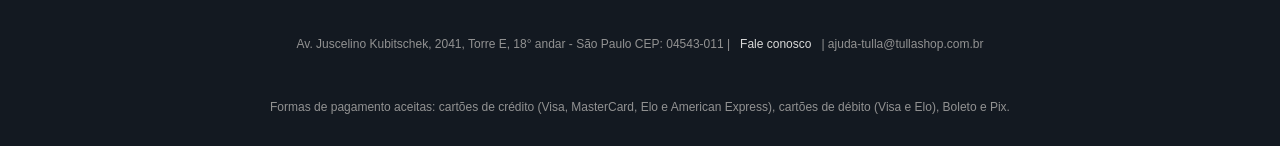
<file: M1-TullaShop/cart.html>
<!DOCTYPE html>
<html lang="pt-BR">
<head>
    <meta charset="UTF-8">
    <meta name="viewport" content="width=device-width, initial-scale=1.0">

    <link rel="preconnect" href="https://fonts.googleapis.com">
    <link rel="preconnect" href="https://fonts.gstatic.com" crossorigin>
    <link href="https://fonts.googleapis.com/css2?family=Bungee&family=Montserrat:ital,wght@0,100..900;1,100..900&family=Open+Sans:ital,wght@0,300..800;1,300..800&display=swap" rel="stylesheet">
    
    <link rel="stylesheet" href="style.css">
    <link rel="stylesheet" href="https://fonts.googleapis.com/css2?family=Material+Symbols+Outlined:opsz,wght,FILL,GRAD@20..48,100..700,0..1,-50..200&icon_names=search,shopping_cart" />

    <title>TullaShop - Cart</title>
</head>
<body>
    <header>
        <div class="menu">

            <div class="menu-top"> 
                <div>
                    <a href="index.html" class="menu-top-left">TullaShop</a>
                </div>
                <div class="menu-top-center">
                        <div class="menu-top-center-list">
                            <form action="#">
                                <select name="categoria" id="categoria">
                                    <option value="todos">Todos</option>
                                    <option value="alexa">Alexas</option>
                                    <option value="casa">Casa</option>
                                    <option value="games">Games</option>
                                    <option value="animes">Animes</option>
                                    <option value="decoracao">Decoração</option>
                                    <option value="eletronicos">Eletronicos</option>
                                    <option value="beleza">Beleza</option>
                                    <option value="automotivo">Automotivo</option>
                                </select>
                            </form>
                        </div>
                        <div class="menu-top-center-search">
                            <form action="#">
                                <input type="text" placeholder="Pesquisar em TullaShop">
                            </form>
                        </div>
                        <div class="menu-top-center-magnifier">
                            <button><span class="material-symbols-outlined" >search</span></button>
                        </div>
                </div>
                <div class="menu-top-right">
                    <div class="menu-top-right-login">
                        <a href="">
                            <h5>Olá, faça seu login</h5>
                            <h4>Contas e listas</h4>
                        </a>
                    </div>
                    <div class="menu-top-right-devolution">
                        <a href="">
                            <h5>Devoluções</h5>
                            <h4>e Pedidos</h4>                            
                        </a>
                    </div>
                    <div class="menu-top-right-cart">
                        <a href="cart.html" class="no-space" >
                            <span class="material-symbols-outlined">shopping_cart</span>
                            <h4>Carrinho</h4>
                        </a>
                    </div>

                </div>
            </div>

            <div class="menu-main"> 

                <a href="products.html" class="borderwhite">Vendas TullaShop</a>
                <a href="" class="borderwhite">Chegada Rapida</a>
                <a href="" class="borderwhite">Mais Vendidos</a>
                <a href="" class="borderwhite">Prime</a>
                <a href="" class="borderwhite">Livros</a>
                <a href="" class="borderwhite">Musicas</a>
                <a href="" class="borderwhite">Casa</a>
                <a href="" class="borderwhite">Games</a>
                <a href="" class="borderwhite">Eletronicos</a>
            </div>
        </div>
    </header>
    <main class="main-cart">
        <div class="main-cart-top">
            <div class="cart-top-left">
                <h1>Carrinho de compras</h1>
                <p>Desmarcar todos os itens</p>
                <div>

                    <table class="table-cart">
                        <thead>
                            <tr>
                                <td colspan="4"> Preço </td>
                            </tr>
                        </thead>
                        <tbody>
                            <tr>
                                <td> <img class="select-item" src="img/cart/select-item.png" alt=""> </td>
                                <td class="img-item"> <img class="img-item" src="img/cart/product1.jpg" alt=""> </td>
                                <td class="table-cart-description">  
                                    <h3>Monitor Gamer Samsung 24" FHD,100 Hz, HDMI, VGA,Preto, S3</h3>
                                    <p class="in-stock">Em estoque</p>
                                    <img class="prime-item" src="img/cart/icon-prime.png" alt="">
                                    <p>Entrega GRÁTIS: <span class="span-bold">ter., 10 de mar.</span> </p>
                                    <p>
                                        <span class="cart-delete-item"> 🗑️<span class="cart-delete-item-padding span-bold">1</span>+</span>
                                        <a href="">Excluir</a>
                                        | 
                                        <a href="">Salvar para mais tarde</a>
                                        |
                                        <a href="">Compartilhar</a>
                                    <p>   
                                </td>
                                <td> <h3>R$599,99</h3><p>à vista no Pix ou NuPay Limite Adicional ou em até 10x de R$ 66,90 sem juros  <p></td>                
                            </tr>
                            <tr>
                                <td> <img class="select-item" src="img/cart/select-item.png" alt=""> </td>
                                <td class="img-item"> <img class="img-item" src="img/cart/product2.jpg" alt=""> </td>
                                <td class="table-cart-description">  
                                    <h3>Monitor PC Gamer LG 24MS500 24” IPS 100Hz Full HD HDMI 2x</h3>
                                    <p class="in-stock">Em estoque</p>
                                    <img class="prime-item" src="img/cart/icon-prime.png" alt="">
                                    <p>Entrega GRÁTIS: <span class="span-bold">ter., 10 de mar.</span> </p>
                                    <p>
                                        <span class="cart-delete-item"> 🗑️<span class="cart-delete-item-padding span-bold">1</span>+</span>
                                        <a href="">Excluir</a>
                                        | 
                                        <a href="">Salvar para mais tarde</a>
                                        |
                                        <a href="">Compartilhar</a>
                                    <p>   
                                </td>
                                <td> <h3>R$579,99</h3><p>à vista no Pix ou NuPay Limite Adicional ou em até 10x de R$ 63,26 sem juros  </p></td>                
                            </tr>                                  
                        </tbody>
                        <tfoot>
                            <tr>
                                <td colspan="4"> Subtotal (2 produtos): <span>R$ 1.179,98</span></td>
                            </tr>
                        </tfoot>
                    </table>  

                </div>
            </div>
            <div class="cart-top-right">
                <div class="cart-top-right-subtotal">
                    <h3>Subtotal (2 produtos): <span class="span-bold">R$ 1.179,98</span> </h3>
                    <div class="buttom-check">
                        <img src="img/cart/check.png" alt="">
                        <h4>Este pedido contem um presente</h4>
                    </div>
                    <form action="">
                        <input type="text" placeholder="Digite aqui seu Cupom de Desconto">
                        <button> Fechar Pedido </button>
                    </form>
                </div>
                <div class="cart-top-right-products">
                    <h2>Produtos que talvez goste</h2>
                </div>
            </div>
        </div>
    </main>
    <footer>
        <div class="footer1">   
            <div class="footer1-Information">
                <h3>Conheça-nos</h3>
                <a href=""><h5>Sobre a Amazon</h5></a>
                <a href=""><h5>Informações corporativas</h5></a>
                <a href=""><h5>Carreiras</h5></a>
                <a href=""><h5>Comunicados à imprensa</h5></a>
                <a href=""><h5>Comunidade</h5></a>
                <a href=""><h5>Acessibilidade</h5></a>
                <a href=""><h5>Amazon Science</h5></a>
            </div>
            <div class="footer1-Information">
                <h3>Ganhe dinheiro conosco</h3>
                <a href=""><h5>Venda na Amazon</h5></a>
                <a href=""><h5>Proteja e construa a sua marca</h5></a>
                <a href=""><h5>Forneça para a Amazon</h5></a>
                <a href=""><h5>Publique seus livros</h5></a>
                <a href=""><h5>Seja um associado</h5></a>
                <a href=""><h5>Anuncie seus produtos</h5></a>
            </div>
            <div class="footer1-Information">
                <h3>Pagamentos</h3>
                <a href=""><h5>Meios de Pagamento</h5></a>
                <a href=""><h5>Compre com Pontos</h5></a>
                <a href=""><h5>Cartão de crédito Amazon</h5></a>
            </div>
            <div class="footer1-Information">
                <h3>Deixe-nos ajudar você</h3>
                <a href=""><h5>Sua conta</h5></a>
                <a href=""><h5>Frete e prazo de entrega</h5></a>
                <a href=""><h5>Devoluções e reembolsos</h5></a>
                <a href=""><h5>Gerencie seu conteúdo e dispositivos</h5></a>
                <a href=""><h5>Recalls e alertas de segurança do produto</h5></a>
                <a href=""><h5>Ajuda</h5></a>
            </div>
        </div>

        <div class="footer2">
            <div> <img src="img/Tulla.png" alt=""> </div>
            <div> <a href=""><img src="img/pt-br.png" alt=""></a></div>
        </div>

        <div class="footer3"> 
            <div>
                <h4>
                    <a href="">Condições de Uso</a>
                    | 
                    <a href="">Notificação de Privacidade</a>
                    |
                    <a href="">Cookies</a>
                    |
                    <a href="">Anúncios Baseados em Interesses</a>
                </h4>   
                <div class="footer3-center">
                    <h4>© 2021-2026 Tulla.com, Inc. ou suas afiliadas</h4>
                </div> 
            </div>
            <p>Tulla Serviços de Varejo do Brasil Ltda. | CNPJ 15.436.940/0001-03</p>
            <p>Av. Juscelino Kubitschek, 2041, Torre E, 18° andar - São Paulo CEP: 04543-011 |<a href="">Fale conosco</a>| ajuda-tulla@tullashop.com.br</p>
            <p>Formas de pagamento aceitas: cartões de crédito (Visa, MasterCard, Elo e American Express), cartões de débito (Visa e Elo), Boleto e Pix.</p>
        </div>
    </footer>
</body>
</html>
</file>
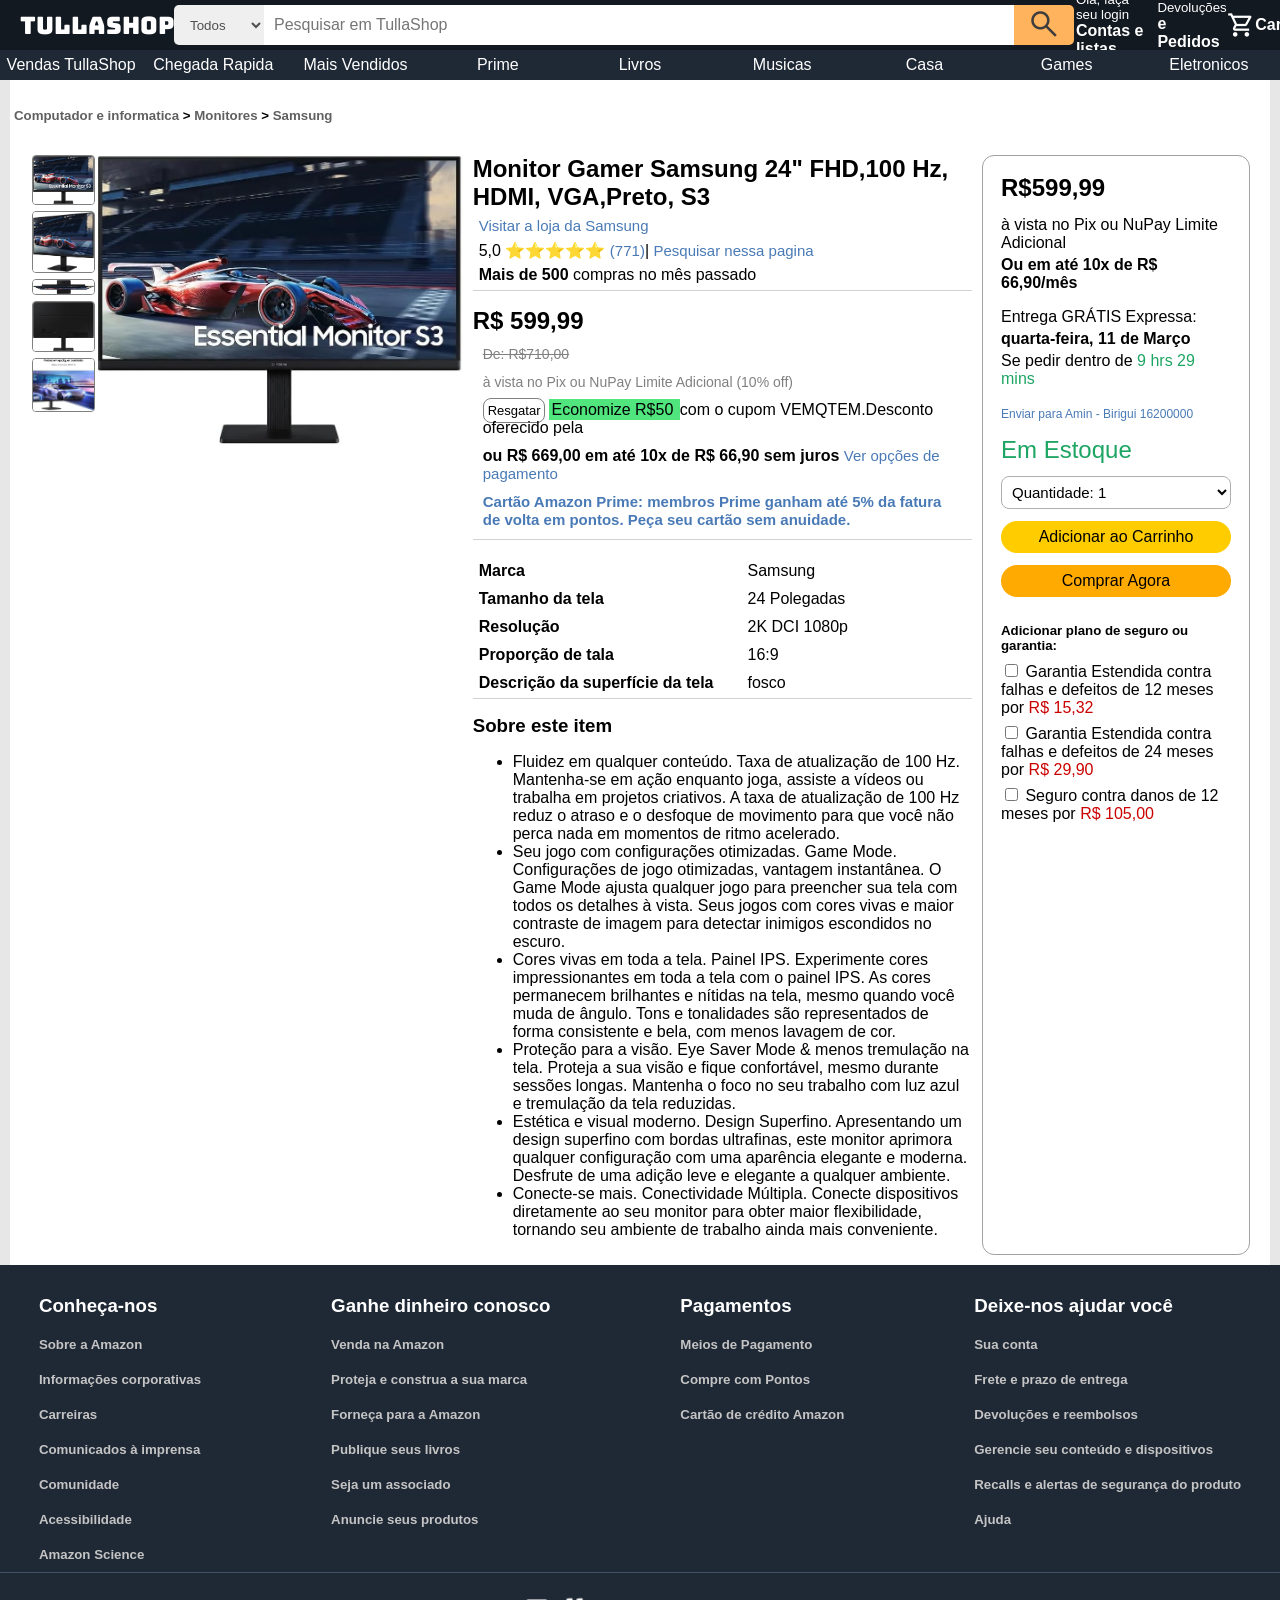
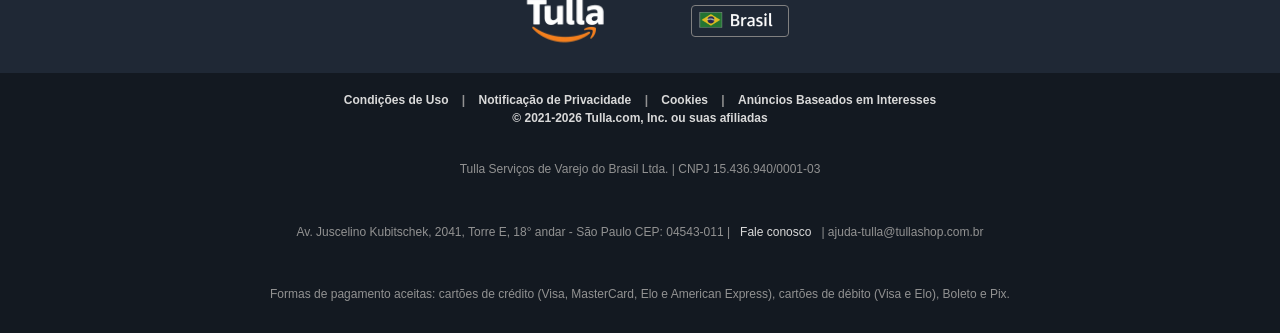
<file: M1-TullaShop/products.html>
<!DOCTYPE html>
<html lang="pt-BR">
<head>
    <meta charset="UTF-8">
    <meta name="viewport" content="width=device-width, initial-scale=1.0">

    <link rel="preconnect" href="https://fonts.googleapis.com">
    <link rel="preconnect" href="https://fonts.gstatic.com" crossorigin>
    <link href="https://fonts.googleapis.com/css2?family=Bungee&family=Montserrat:ital,wght@0,100..900;1,100..900&family=Open+Sans:ital,wght@0,300..800;1,300..800&display=swap" rel="stylesheet">
    
    <link rel="stylesheet" href="style.css">
    <link rel="stylesheet" href="https://fonts.googleapis.com/css2?family=Material+Symbols+Outlined:opsz,wght,FILL,GRAD@20..48,100..700,0..1,-50..200&icon_names=search,shopping_cart" />

    <title>TullaShop - Cart</title>
</head>
<body>
    <header>
        <div class="menu">

            <div class="menu-top"> 
                <div>
                    <a href="index.html" class="menu-top-left">TullaShop</a>
                </div>
                <div class="menu-top-center">
                        <div class="menu-top-center-list">
                            <form action="#">
                                <select name="categoria" id="categoria">
                                    <option value="todos">Todos</option>
                                    <option value="alexa">Alexas</option>
                                    <option value="casa">Casa</option>
                                    <option value="games">Games</option>
                                    <option value="animes">Animes</option>
                                    <option value="decoracao">Decoração</option>
                                    <option value="eletronicos">Eletronicos</option>
                                    <option value="beleza">Beleza</option>
                                    <option value="automotivo">Automotivo</option>
                                </select>
                            </form>
                        </div>
                        <div class="menu-top-center-search">
                            <form action="#">
                                <input type="text" placeholder="Pesquisar em TullaShop">
                            </form>
                        </div>
                        <div class="menu-top-center-magnifier">
                            <button><span class="material-symbols-outlined" >search</span></button>
                        </div>
                </div>
                <div class="menu-top-right">
                    <div class="menu-top-right-login">
                        <a href="">
                            <h5>Olá, faça seu login</h5>
                            <h4>Contas e listas</h4>
                        </a>
                    </div>
                    <div class="menu-top-right-devolution">
                        <a href="">
                            <h5>Devoluções</h5>
                            <h4>e Pedidos</h4>                            
                        </a>
                    </div>
                    <div class="menu-top-right-cart">
                        <a href="cart.html" class="no-space" >
                            <span class="material-symbols-outlined">shopping_cart</span>
                            <h4>Carrinho</h4>
                        </a>
                    </div>

                </div>
            </div>

            <div class="menu-main"> 

                <a href="products.html" class="borderwhite">Vendas TullaShop</a>
                <a href="" class="borderwhite">Chegada Rapida</a>
                <a href="" class="borderwhite">Mais Vendidos</a>
                <a href="" class="borderwhite">Prime</a>
                <a href="" class="borderwhite">Livros</a>
                <a href="" class="borderwhite">Musicas</a>
                <a href="" class="borderwhite">Casa</a>
                <a href="" class="borderwhite">Games</a>
                <a href="" class="borderwhite">Eletronicos</a>
            </div>
        </div>
    </header>
    <main class="main-product">
      <div class="product-categories">
        <h5>
            <a href=""> Computador e informatica </a>
            > 
            <a href=""> Monitores </a>
             >
            <a href=""> Samsung </a>
        </h5>   
      </div>
      <div class="product-content">
        <div class="product-images">
            <div class="product-miniature">
                <img src="img/products/monitor1.jpg" alt="">
                <img src="img/products/monitor2.jpg" alt="">
                <img src="img/products/monitor6.jpg" alt="">
                <img src="img/products/monitor4.jpg" alt="">
                <img src="img/products/monitor7.jpg" alt="">
            </div>
            <div class="product-image-center">
                <img src="img/products/monitor1.jpg" alt="">
            </div>
        </div>
        <div class="product-description">
            <div class="description-upper">
                <h2>Monitor Gamer Samsung 24" FHD,100 Hz, HDMI, VGA,Preto, S3 </h2>
                <div>   
                    <p><span class="span-blue-15">Visitar a loja da Samsung</span></p  >
                </div>
                <p>5,0  ⭐⭐⭐⭐⭐ <span class="span-blue-15">(771)</span>| <span class="span-blue-15"> Pesquisar nessa pagina</span></p>
                <p><span class="span-bold">Mais de 500</span> compras no mês passado</p>
            </div>
            <div class="description-center">
                <h2>R$ 599,99</h2>
                <p><span class="span-grey-10">De: R$710,00 </span></p>
                <p><span class="span-grey-12">à vista no Pix ou NuPay Limite Adicional (10% off)</span></p>
                <p><a href="">Resgatar</a><span class="span-background-green">Economize R$50 </span>com o cupom VEMQTEM.Desconto oferecido pela </p>
                <p><span class="span-bold">ou R$ 669,00 em até 10x de R$ 66,90 sem juros</span> <span class="span-blue-15"> Ver opções de pagamento</span></p>
                <p><span class="span-bold span-blue-15">Cartão Amazon Prime: membros Prime ganham até 5% da fatura de volta em pontos. Peça seu cartão sem anuidade. </span></p>
            </div>
            <div class="description-center-bottom">
                <table>
                    <tr>
                        <td><span class="span-bold">Marca</span></td>
                        <td>Samsung</td>
                    </tr>
                    <tr>
                        <td><span class="span-bold">Tamanho da tela</span></td>
                        <td>24 Polegadas</td>
                    </tr>                   
                    <tr>
                        <td><span class="span-bold">Resolução</span></td>
                        <td>2K DCI 1080p</td>
                    </tr>  
                    <tr>
                        <td><span class="span-bold">Proporção de tala</span></td>
                        <td>16:9</td>
                    </tr>   
                    <tr>
                        <td><span class="span-bold">Descrição da superfície da tela</span></td>
                        <td>fosco</td>
                    </tr>                                                              
                </table>
            </div>
            <div>
                <h3>Sobre este item</h3>
                <ul>
                    <li>Fluidez em qualquer conteúdo. Taxa de atualização de 100 Hz. Mantenha-se em ação enquanto joga, assiste a vídeos ou trabalha em projetos criativos. A taxa de atualização de 100 Hz reduz o atraso e o desfoque de movimento para que você não perca nada em momentos de ritmo acelerado. </li>
                    <li>Seu jogo com configurações otimizadas. Game Mode. Configurações de jogo otimizadas, vantagem instantânea. O Game Mode ajusta qualquer jogo para preencher sua tela com todos os detalhes à vista. Seus jogos com cores vivas e maior contraste de imagem para detectar inimigos escondidos no escuro. </li>
                    <li>Cores vivas em toda a tela. Painel IPS. Experimente cores impressionantes em toda a tela com o painel IPS. As cores permanecem brilhantes e nítidas na tela, mesmo quando você muda de ângulo. Tons e tonalidades são representados de forma consistente e bela, com menos lavagem de cor. </li>
                    <li>Proteção para a visão. Eye Saver Mode & menos tremulação na tela. Proteja a sua visão e fique confortável, mesmo durante sessões longas. Mantenha o foco no seu trabalho com luz azul e tremulação da tela reduzidas. </li>
                    <li>Estética e visual moderno. Design Superfino. Apresentando um design superfino com bordas ultrafinas, este monitor aprimora qualquer configuração com uma aparência elegante e moderna. Desfrute de uma adição leve e elegante a qualquer ambiente. </li>
                    <li>Conecte-se mais. Conectividade Múltipla. Conecte dispositivos diretamente ao seu monitor para obter maior flexibilidade, tornando seu ambiente de trabalho ainda mais conveniente. </li>
                </ul>
            </div>
        </div>
        <div class="product-prices">
            <h2>R$599,99</h2>
            <div>
                <p>à vista no Pix ou NuPay Limite Adicional</p>
                <h4>Ou em até 10x de R$ 66,90/mês </h4>
            </div>
            <div>
                <p>Entrega GRÁTIS Expressa: </p>
                <h4>quarta-feira, 11 de Março</h4>
                <p> Se pedir dentro de <span class="span-green">9 hrs 29 mins</span></p>
            </div>
            <div>
                <p><span class="span-blue-12">Enviar para Amin - Birigui 16200000</span></p>
            </div>
            <div>
                <h2><span class="span-green">Em Estoque</span></h2>
            </div>
            <div class="product-amount">
                <select name="amount" id="amount">
                        <option value="1">Quantidade: 1</option>
                        <option value="2">Quantidade: 2</option>
                        <option value="3">Quantidade: 3</option>
                        <option value="4">Quantidade: 4</option>
                        <option value="5">Quantidade: 5</option>
                </select>
            </div>
            <div class="product-add-cart">
                <a href=""> Adicionar ao Carrinho</a>
            </div>
            <div class="product-buy-now"> 
                <a href="cart.html"> Comprar Agora</a>
            </div>
            <div class="product-guarantee">
                <h5>Adicionar plano de seguro ou garantia: </h5>
                <div>
                    <label for="">
                        <input type="checkbox">
                        Garantia Estendida contra falhas e defeitos de 12 meses por <span class="span-red">R$ 15,32</span>
                    </label>
                </div>   
                <div>
                    <label for="">
                        <input type="checkbox">
                        Garantia Estendida contra falhas e defeitos de 24 meses por <span class="span-red">R$ 29,90</span>
                    </label>
                </div> 
                <div>
                    <label for="">
                        <input type="checkbox">
                        Seguro contra danos de 12 meses por <span class="span-red">R$ 105,00</span>
                    </label>
                </div>
            </div>
        </div>
      </div>
    </main>
    <footer>
        <div class="footer1">   
            <div class="footer1-Information">
                <h3>Conheça-nos</h3>
                <a href=""><h5>Sobre a Amazon</h5></a>
                <a href=""><h5>Informações corporativas</h5></a>
                <a href=""><h5>Carreiras</h5></a>
                <a href=""><h5>Comunicados à imprensa</h5></a>
                <a href=""><h5>Comunidade</h5></a>
                <a href=""><h5>Acessibilidade</h5></a>
                <a href=""><h5>Amazon Science</h5></a>
            </div>
            <div class="footer1-Information">
                <h3>Ganhe dinheiro conosco</h3>
                <a href=""><h5>Venda na Amazon</h5></a>
                <a href=""><h5>Proteja e construa a sua marca</h5></a>
                <a href=""><h5>Forneça para a Amazon</h5></a>
                <a href=""><h5>Publique seus livros</h5></a>
                <a href=""><h5>Seja um associado</h5></a>
                <a href=""><h5>Anuncie seus produtos</h5></a>
            </div>
            <div class="footer1-Information">
                <h3>Pagamentos</h3>
                <a href=""><h5>Meios de Pagamento</h5></a>
                <a href=""><h5>Compre com Pontos</h5></a>
                <a href=""><h5>Cartão de crédito Amazon</h5></a>
            </div>
            <div class="footer1-Information">
                <h3>Deixe-nos ajudar você</h3>
                <a href=""><h5>Sua conta</h5></a>
                <a href=""><h5>Frete e prazo de entrega</h5></a>
                <a href=""><h5>Devoluções e reembolsos</h5></a>
                <a href=""><h5>Gerencie seu conteúdo e dispositivos</h5></a>
                <a href=""><h5>Recalls e alertas de segurança do produto</h5></a>
                <a href=""><h5>Ajuda</h5></a>
            </div>
        </div>

        <div class="footer2">
            <div> <img src="img/Tulla.png" alt=""> </div>
            <div> <a href=""><img src="img/pt-br.png" alt=""></a></div>
        </div>

        <div class="footer3"> 
            <div>
                <h4>
                    <a href="">Condições de Uso</a>
                    | 
                    <a href="">Notificação de Privacidade</a>
                    |
                    <a href="">Cookies</a>
                    |
                    <a href="">Anúncios Baseados em Interesses</a>
                </h4>   
                <div class="footer3-center">
                    <h4>© 2021-2026 Tulla.com, Inc. ou suas afiliadas</h4>
                </div> 
            </div>
            <p>Tulla Serviços de Varejo do Brasil Ltda. | CNPJ 15.436.940/0001-03</p>
            <p>Av. Juscelino Kubitschek, 2041, Torre E, 18° andar - São Paulo CEP: 04543-011 |<a href="">Fale conosco</a>| ajuda-tulla@tullashop.com.br</p>
            <p>Formas de pagamento aceitas: cartões de crédito (Visa, MasterCard, Elo e American Express), cartões de débito (Visa e Elo), Boleto e Pix.</p>
        </div>
    </footer>
</body>
</html>
</file>
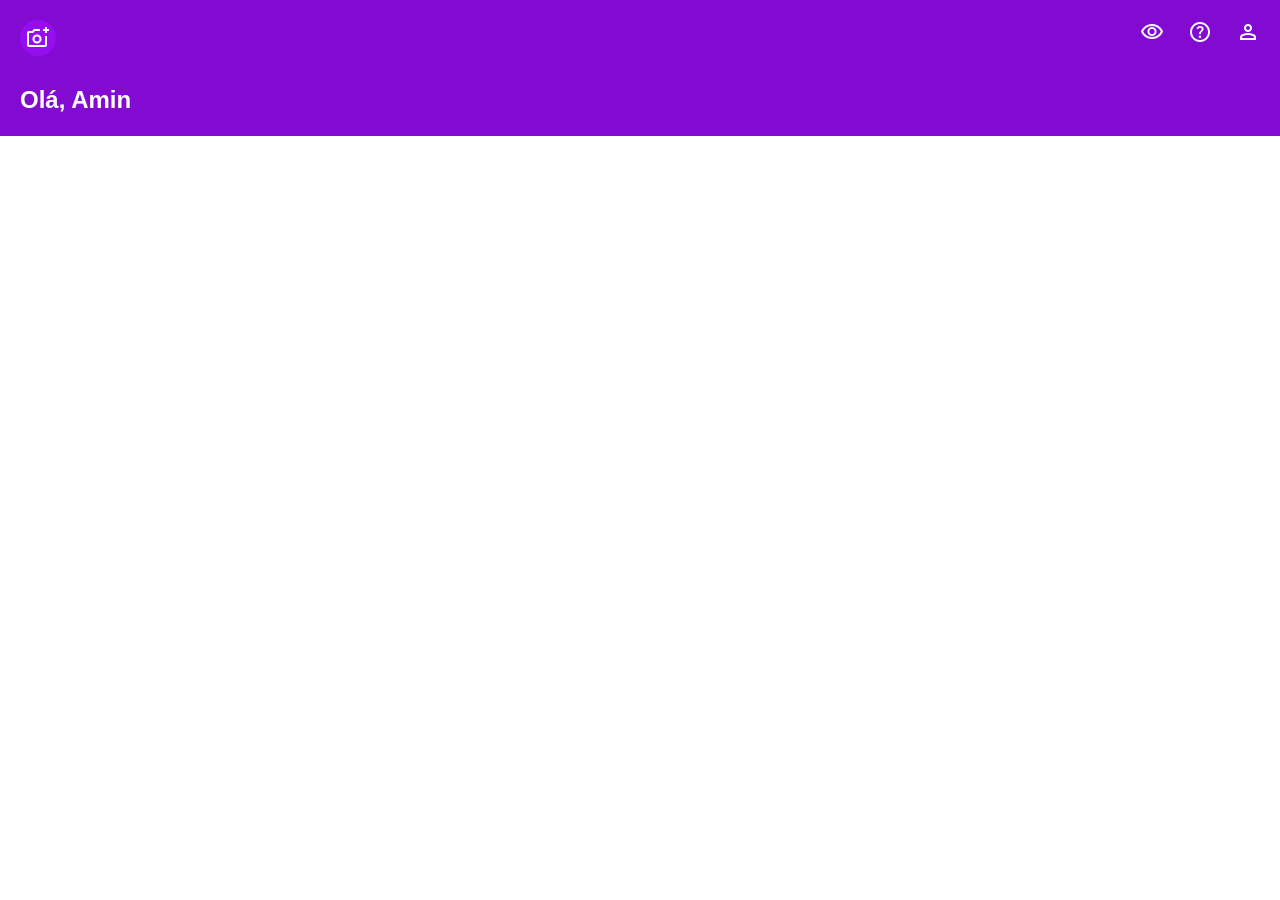
<file: M2-NuBanko/home.html>
<!DOCTYPE html>
<html lang="en">

<head>
    <meta charset="UTF-8">
    <meta name="viewport" content="width=device-width, initial-scale=1.0">
    <link rel="stylesheet" href="style.css">
    <link rel="preconnect" href="https://fonts.googleapis.com">
    <link rel="preconnect" href="https://fonts.gstatic.com" crossorigin>
    <link
        href="https://fonts.googleapis.com/css2?family=Bungee&family=Miranda+Sans:ital,wght@0,400..700;1,400..700&family=Montserrat:ital,wght@0,100..900;1,100..900&family=Open+Sans:ital,wght@0,300..800;1,300..800&display=swap"
        rel="stylesheet">
    <link rel="stylesheet"
        href="https://fonts.googleapis.com/css2?family=Material+Symbols+Outlined:opsz,wght,FILL,GRAD@20..48,100..700,0..1,-50..200" />
    <title>Home</title>
</head>

<body>
    <div class="contas">
        <header>
            <a href="#" onclick="vaiHome()" class="voltar"><span class="material-symbols-outlined">
                    arrow_back_ios
                </span></a>
            <h1>Contas</h1>
        </header>
        <div class="container-profile">

        </div>
    </div>
    <div class="home">
        <header>
            <div class="icons-menu">
                <div class="icon-add-image">
                    <span class="material-symbols-outlined">
                        add_a_photo
                    </span>
                </div>
                <div class="icons-menu-right">
                    <button class="tela-olho-button" onclick="mostrarDinheiro()">
                        <div class="tela-olho">

                        </div>
                    </button>
                    <span class="material-symbols-outlined">
                        help
                    </span>
                    <button class="contas-button" onclick="vaiContas()">
                        <span class="material-symbols-outlined">
                            person
                        </span>
                    </button>
                </div>
            </div>
            <div class="name-acount">

            </div>
        </header>
    </div>
    <script src="logic.js">

    </script>
</body>

</html>
</file>
<file: M1-TullaShop/style.css>
body, html{
    margin: 0px;
    padding: 0px;
}
body{
    padding-top: 78px;
    background-color: rgb(231, 231, 231);
    padding-left: 10px;
    padding-right: 10px;
    position: relative;
}

#color1{
    background-color: #1DA563;
}
/* ====== MENU ======= ITENS E CONFIGURACOES DO MENU ============= */
.menu{
    background-color: #131921;
    position: fixed;
    width: 100%;
    display: flex;
    flex-direction: column;
    justify-content: space-between;
    z-index: 10;
    top: 0;
    left: 0;
}
.menu-top{
    padding: 0px 20px;
    display: flex;
    flex-direction: row;    
    justify-content: space-between;
    align-items: center;
    height: 50px;
}   
.menu-top-center{
    height: 40px;
    display: flex;
    flex-direction: row;
    justify-content: center;
    padding: 0px;
    margin: 0px;
    border-radius: 8px;
}
.menu-top-center h1{
    margin: 0px;
    padding: 0px;
}
.menu-top-left{
    font-family: "Bungee", sans-serif;
    text-decoration: none;
    color: white;
    font-size: 24px;
}

/* ======*/

.menu-top-center-list{
    margin: 0px;
    padding: 0px;
    height: 100%;   
    width: 90px;
    display: flex;
    flex-direction: row;
    justify-content: center;
    border: none;
}
.menu-top-center-list select{
    height: 100%;
    width: 100%;
    border: none;
    color: rgb(79, 79, 79);
    padding: 12px;
    cursor: pointer;
}
.menu-top-center-list select:hover{
    color: black;
}
.menu-top-center-search{
    margin: 0px;
    padding: 0px;
    height: 100%;
    background-color: white;
    width: 750px;
    display: flex;
    flex-direction: row;
    justify-content: left; 
    border: none;
}
.menu-top-center-search input{
    height: 100%;
    padding: 0px;
    margin: 0px;
    border: none;   
    width: 748px;
    padding-left: 10px;
    font-size: 16px;
    box-sizing: border-box;
}
.menu-top-center-magnifier{
    margin: 0px;
    padding: 0px;
    height: 100%;  
    background-color: rgb(255, 179, 92);
    width: 60px; 
    display: flex;
    flex-direction: row;
    justify-content: center;
    align-items: center;
}
.menu-top-center-magnifier button{
    background-color: transparent;
    border: none;
    color: rgb(61, 61, 61);
    cursor: pointer;
    width: 100%;
}
.menu-top-center-magnifier:hover{
    background-color: rgb(255, 161, 54);
}
.menu-top-center-magnifier span{
    font-size: 34px;
}
.menu-top-center-list select:first-child {
    border-radius: 5px 0 0 5px; 
}
.menu-top-center-magnifier:last-child {
    border-radius: 0 5px 5px 0; 
}

/* ======*/

.menu-top-right{
    width: 400px;
    display: flex;
    flex-direction: row;
    justify-content: center;
    padding: 0px;
    margin: 0px;
    border-radius: 8px; 
    gap: 10px;
}
.menu-top-right-login{
    width: 30%;
    height: 50px;
    cursor: pointer;
    display: flex;
    justify-content: center;
    align-items: center;
    box-sizing: border-box;
}
.menu-top-right-devolution{
    width: 30%;
    height: 50px;
    cursor: pointer;
    display: flex;
    justify-content: center;
    align-items: center;
    box-sizing: border-box;
}
.menu-top-right-cart{
    width: 30%;
    height: 50px;
    cursor: pointer;
    display: flex;
    justify-content: center;
    align-items: center;
    box-sizing: border-box;
}
.menu-top-right-cart:hover, .menu-top-right-login:hover,.menu-top-right-devolution:hover{
    border: white solid 1px ;
    border-radius: 2px;
}
.menu-top-right a{
    font-family: Arial, Helvetica, sans-serif;
    color: white;
    padding: 0px;
    margin: 0px;
    text-decoration: none;
}
.menu-top-right a h5{
    font-weight: 300;   
}
.menu-top-right a h5,h4,h3,h2,h1{
    padding: 0px;
    margin: 0px;
}
.menu-top-right a span{
    font-size: 28px;
    padding: 0px;
    margin: 0px;
}
.no-space{
    display: flex;
    align-items:center;
}

/* ======*/

.menu-main{     
    background-color: #1f2835;
    height: 30px;
    display: flex;
    flex-direction: row;
    justify-content: space-between;
    align-items: center;
}
.menu-main a{
    text-decoration: none;
    color: white;
    width: 100%;
    height: 100%;
    display: flex;
    align-items: center;
    justify-content: center;
    font-family: Arial, Helvetica, sans-serif;
    font-weight: 500;
    box-sizing: border-box;  
}
.borderwhite:hover{
    border: white solid 1px ;
    border-radius: 2px;
}

/* ====== MENU ======= FINAL DOS ITENS E CONFIGURACOES DO MENU ============= */


/* ====== FOOTER ======= INICIO DOS ITENS E CONFIGURACOES DO FOOTER ============= */
footer{
    height: 200px;
    width: 100%;
    position: absolute;
    left: 0;
    box-sizing: border-box;
}
.footer1{
    background-color: #1f2835;
    display: flex;
    justify-content: center;
    width: 100%;
    gap: 130px;
   
}
.footer1-Information{
    display: flex;
    flex-direction: column;
    font-family: Arial, Helvetica, sans-serif;  
    color: white;
    box-sizing: border-box;
    padding-top: 20px;
    width: auto;
  
}
.footer1-Information a {
    color: #c4c4c4 ;
    text-decoration: none;
    padding: 0px;
    margin: 0px;
}
.footer1-Information a:hover {
    color: #c4c4c4 ;
    text-decoration: underline;
}
.footer1-Information h3,.footer1-Information h5{
    margin: 10px 0px;
}

/* ======*/

.footer2{
    background-color: #1f2835;
    display: flex;
    flex-direction: row;
    justify-content: center;
    align-items: center; 
    height: 100px;
    width: 100%;   
    border-top: solid #425064 1px;
    gap: 50px;
}
.footer2 img{
    height: 100px;
}
.footer2 a img{
    height: 30px;
    border-radius: 4px;
    border: grey solid 1px;
}
.footer2 a img:hover{
    border: rgb(201, 201, 201) solid 1px;
}

/* ======*/

.footer3{
    background-color: #131921;
    display: flex;
    flex-direction: column;
    justify-content: space-between;
    align-items: center;   
    height: 260px;
    width: 100%; 
    font-family: Arial, Helvetica, sans-serif;
    color: rgb(146, 146, 146);
    font-size: 12px; 
    padding: 20px; 
    box-sizing: border-box;  
}
.footer3 a{
    text-decoration: none;
    color: rgb(217, 217, 217);
    padding: 0px 10px;
}
.footer3 a:hover{
    text-decoration:underline;
}
.footer3-center{
    display: flex;
    width: 100%;
    justify-content: center;
    color: rgb(217, 217, 217);
    padding-top:4px ;
}


/* ====== FOOTER ======= FINAL DOS ITENS E CONFIGURACOES DO FOOTER ============= */


/* ====== INDEX ======= INICIO DOS ITENS E CONFIGURACOES DO INDEX ============= */

.index-main {
    min-height: 1000px; 
    background: TRANSPARENT;
    background: linear-gradient(180deg,rgba(25, 25, 25, 0) 250px, rgba(32, 32, 32, 0.74) 300px, rgba(25, 25, 25, 0.89) 350px, rgba(231, 231, 231, 1) 500px),url('img/banner.jpg'),rgb(73, 73, 73); 
    background-repeat: no-repeat;   
    background-size: contain;
    box-sizing: border-box;
}
.index-main-content{
    display: flex;
    flex-wrap: wrap;
    flex-direction: row;
    justify-content: space-between;
    padding: 250px 20px;
    box-sizing: border-box;
    gap: 20px;
}
.index-main-card{
    height: 425px;
    width: 349px;
    background-color: white;
    border-radius: 1px;
    display: flex;
    font-family: Arial, Helvetica, sans-serif;
    padding: 15px 0px;
    flex-direction: column;
    box-sizing: border-box;
    align-items: center;

}
.index-card-center{
    display: flex;
    flex-wrap: wrap;
    height: 80%;
    width: 96%;
    margin-top: 10px;
    box-sizing: border-box;

}

/* ======*/

.index-card-center-product{
    display: flex;
    flex-direction: column; 
    box-sizing: border-box;
    height: 50%;
    width: 50%;
    padding: 0px;
    margin: 0px;
    justify-content: center;
    align-items: center;
    cursor: pointer;

}
.index-card-center-product img{
    height: 65%;
    padding: 0px;
    margin: 0px;

}
.index-card-product-price{
    display: flex;
    flex-direction: row;
    justify-content: center;
    align-items: center;
    box-sizing: border-box;
    gap: 8px;
}
.index-card-product-discount{
    display: flex;
    border-radius: 4px;
    background-color: rgb(184, 14, 14);
    color: white;
    justify-content: center;
    align-items: center;
    box-sizing: border-box;
    padding: 5px;
}
.index-card-product-text{
    display: flex;
    flex-direction: column;
    justify-content: center;
    align-items: center;
    font-weight: bold;
    color: rgb(182, 36, 36);
}
.index-card-product-price p{
    padding: 0px;
    margin: 0px;
    font-size: 12px;
}
.index-card-botton{
    height: auto;
    width: 100%;
    box-sizing: border-box;
    display: contents;
    justify-content: left;
    display: flex;
    padding: 10px 11px;
}
.index-card-botton a{
    text-decoration: none;
    font-size: 16px;
    color: rgb(70, 70, 197);
} 
.index-card-botton a:hover{
    color: rgb(48, 48, 102);
} 

/* ======*/

.index-main-card2{
    background-color: #B062E0;
    width: 100%;
    height: 385px;
    color: white;
    font-family: Arial, Helvetica, sans-serif;
    padding: 20px;
    box-sizing: border-box;
    gap: 20px;

}
.index-main-card2 a{
    color: white;
}
.inlinedisplay{
    display: inline;
}
.index-main-card2 h2{
    padding-right:20px;
}
.index-card2-products{
    display: flex;
    flex-direction: row;
    box-sizing: border-box;
    overflow-y: auto;
    height: 85%;
    margin-top: 20px;
    gap: 20px;
}
.index-card2-product{
    color: black;
    background-color: white;
    display: flex;
    justify-content: space-between;
    align-items: center;
    height: 100%;
    width: 235px;
    border-radius: 12px;
    flex-direction: column;
    padding: 5px;
    box-sizing: border-box;
}
.index-card2-product img{
    height: 70%;
}
.index-card2-product p{
    padding: 0px;
    margin: 0px;
    font-size: 13px;
}
.index-card2-products a{
    text-decoration: none;
}
.index-card2-price{
    display: flex;
    flex-direction: row;
    width: 100%;
    padding-left: 14px;
    align-items:start;
    justify-content: none;
}
.index-card2-price h4{
    font-weight: 600;
}
.index-card2-price p{
    font-size: 10px;
}
.index-card2-descount{
    text-decoration: line-through;
    color: rgb(96, 96, 96);
    padding-left: 15px;
}
.index-card2-descount p{
    padding-left: 4px;
    font-size: 12px;
}

/* ====== INDEX ======= FINAL DOS ITENS E CONFIGURACOES DO INDEX ============= */


/* ====== CART ======= INICIO DOS ITENS E CONFIGURACOES DO CART ============= */

.main-cart{
    min-height: 1000px; 
    background: TRANSPARENT;
    background: rgba(231, 231, 231, 1); 
    background-repeat: no-repeat;   
    background-size: contain;
    box-sizing: border-box;  
}
.main-cart-top{
    display: flex;
    flex-direction: row;
    gap: 20px;
    padding: 20px 8px;
    font-family: Arial, Helvetica, sans-serif;
}

.cart-top-left{
    background-color: white;
    width: 80%;
    box-sizing: border-box;
    padding: 16px;
    padding-bottom: 32px;
}
.cart-top-left h1{
    font-weight: 400;
}
.cart-top-left p{
    color: rgb(61, 61, 172);
    cursor: pointer;
}
.table-cart{
    width: 100%;
    border-collapse: collapse;
}
.table-cart tbody tr td p{
    color: rgb(0, 0, 0);
    font-size: 14px;
}
.table-cart thead{
    text-align: right;
    width: 100%;
    color: rgb(92, 92, 92);
}
.table-cart thead td{
    border-bottom:  rgb(190, 190, 190) solid 1px;
}
.table-cart tbody td{
    border-bottom:  rgb(190, 190, 190) solid 1px;
    padding: 20px 6px;
}
.table-cart tbody tr td:last-child {
    text-align: right;
    box-sizing: border-box;
    width: 190px;
    vertical-align: top;
}
.table-cart tbody tr td:first-child {
    width: 50px;
}
.select-item{
    height: 50px;
    cursor: pointer;
}
.prime-item{
    height: 20px;
    padding: 0px;
    margin: 0px;

}
.img-item{
    width: 180px;
    padding: 0px;
    margin: 0px;
}
.in-stock{
    color: green !important;
    font-size: 14px;
}
.span-bold{
    font-weight: bold !important;
}
.table-cart-description p{
    padding:4px 0px;
    margin: 0px;
}
.table-cart tfoot{
    text-align: right;
    width: 100%;
    color: rgb(0, 0, 0);
    font-size: 19px;
    margin-bottom: 30px;
}
.table-cart tfoot span{
    color: black;
    font-weight: bold;
}
.table-cart-description p a{
    text-decoration: none;
    color: rgb(59, 59, 175);
}
.table-cart-description p a:hover{
    text-decoration:underline;
}
.cart-top-right-subtotal img{
    height: 20px;
}
.cart-delete-item{
    border: solid rgb(255, 208, 0) 3px;
    padding: 4px 6px;
    border-radius: 16px;
}
.cart-delete-item-padding{
    margin: 0px 26px;
}

/* ======*/

.buttom-check{
    display: flex;
    gap: 4px;
    padding-top: 4px ;
    padding-bottom: 6px;
}
.cart-top-right{
    display: flex;
    flex-direction: column;
    gap: 20px;
    width: 20%;
    box-sizing: border-box;
}
.cart-top-right-subtotal{
    background-color: white;
    padding: 20px;
    padding-bottom: 30px;
    width: 100%;
    box-sizing: border-box;
}
.cart-top-right-subtotal h3{
    font-weight: 400;
}
.cart-top-right-subtotal h4{
    font-weight: 400;
}
.cart-top-right-subtotal button{
    width: 100%;
    border-radius: 30px;
    height: 36px;
    border: none;
    margin-top: 8px;
    background-color: rgb(242, 218, 0);
    font-weight: 500;
    font-size: 14px;
}
.cart-top-right-subtotal button:hover{
    background-color: rgb(255, 196, 0);
    cursor: pointer;
}
.cart-top-right-subtotal input{
    color: rgb(54, 54, 54);
    border: rgb(102, 102, 102) solid 1px;
    border-radius: 8px;
    height: 25px ;
    margin: 20px 0px;
    width: 100%;
}
.cart-top-right-products{
    background-color: white;
    width: 100%;
    box-sizing: border-box;  
    padding: 10px; 
    border-radius: 8px;
    height: 400px;
}

/* ====== CART ======= FINAL DOS ITENS E CONFIGURACOES DO CART ============= */


/* ====== PRODUCT ======= INICIO DOS ITENS E CONFIGURACOES DO PRODUCT ============= */


.main-product{
    display: flex;
    flex-direction: column;
    background: white;/*rgba(231, 231, 231, 1)*/
    min-height: 1000px;    
    background-size: contain;
    box-sizing: border-box;
    font-family: Arial, Helvetica, sans-serif; 
    width: 100%;
}
.product-categories{
    background-color:  white;
    width: 100%;
    border-radius: 15px;
    margin-top: 8px;
    padding: 0px 4px;
    box-sizing: border-box;
}
.product-categories a{
    color: rgb(96, 96, 96);
    text-decoration: none;
}
.product-categories a:hover{
    text-decoration: underline;
}
.product-content{
    display: flex;
    flex-direction: row;
    min-height: 1000px;
    justify-content: space-between;
    padding: 10px 20px;
    gap: 10px;
}

/* ======*/

.product-images{
    width: 520px;
    display: flex;
    flex-direction: row;  
    box-sizing: border-box;
}
.product-miniature{
    display: flex;
    flex-direction: column;
    box-sizing: border-box;
    gap: 6px;
    align-items: center;
    width: 150px;
}
.product-miniature img{
    width: 90%;
    border: gray solid 1px;
    border-radius: 4px;
    cursor: pointer;
}
.product-image-center img{
    width: 100%;
}
/* ======*/

.product-description{
    width: 600px;
    gap: 16px;
    display: flex;
    flex-direction: column; 
}
.description-upper{
 border-bottom: rgb(210, 210, 210) solid 1px;
 height: auto;
}
.span-blue-15{
    color: rgb(73, 122, 182);
    font-size: 15px;
    cursor: pointer;
}
.description-upper p{
    padding: 0px;
    margin: 6px;
}
.span-grey-12{
    font-size: 14px ;
    color: grey;
}
.span-grey-10{
    font-size: 14px ;
    color: grey;
    text-decoration: line-through;
}
.description-center p{
    padding: 0px;
    margin: 10px;
}
.description-center {
    border-bottom: rgb(210, 210, 210) solid 1px;
}
.span-background-green{
    background-color: #51e57e;
    padding: 2px;
}
.description-center a{
    border: gray solid 1px;
    border-radius: 8px;
    text-decoration: none;
    font-size: 13px;
    padding: 4px;
    color: black;
    margin-right: 4px;
}
.description-center a:hover{
    background-color: rgb(242, 242, 242);
}
.description-center-bottom{
    border-bottom: rgb(210, 210, 210) solid 1px;
}
.description-center-bottom td{
    padding-top: 4px;
    padding-bottom: 4px;
    padding-left: 4px;
    padding-right: 28px;
}
/* ======*/

.product-prices{
    border-radius: 12px;
    border: rgb(161, 161, 161) solid 1px;
    padding: 18px;
    box-sizing: border-box;
    width: 270px;
    gap: 12px;
    display: flex;
    flex-direction: column;
}
.span-green{
    color: #1DA563;
    font-weight: 500;
}
.span-blue-12{
    color: rgb(73, 122, 182);
    font-size: 12px;
    cursor: pointer;
}
.span-blue:hover{
    color: rgb(54, 91, 136);
    font-size: 12px;
}
.product-prices p,.product-prices h3,.product-prices h4,.product-prices h5,.product-prices h6{
    padding: 2px 0px;
    margin: 0px;
}
.product-amount{
    width: 230px;
}
.product-amount select{
    width: 100%;
    border-radius: 8px;
    background-color: white;
    font-size: 15px;
    padding: 6px;
    border: rgb(175, 175, 175) solid 1px;
}
.product-add-cart{
    border-radius: 16px;
    background-color: rgb(255, 204, 0);
    width: 230px;
    padding: 7px;
    box-sizing: border-box;
    justify-content: center;
    display: flex;
}
.product-add-cart a{
    background-color: transparent;
    text-decoration: none;
    color: black;
}
.product-add-cart:hover{
    background-color: rgb(207, 166, 0);
}
.product-buy-now{
    border-radius: 16px;
    background-color: rgb(255, 170, 0);
    width: 230px;
    padding: 7px;
    box-sizing: border-box;
    justify-content: center;
    display: flex;
    margin-bottom: 8px;
}
.product-buy-now a{
    background-color: transparent;
    text-decoration: none;
    color: black;
}
.product-buy-now:hover{
        background-color: rgb(207, 148, 0);
}
.product-guarantee input{
    color: rgb(54, 91, 136);
}
.product-guarantee input:hover{
    cursor: pointer;
}
.span-red{
    color: rgb(203, 0, 0);
    word-break: break-word;
}
.product-guarantee{
    display: flex;
    flex-direction: column;
    padding: 4px 0px;
    gap: 6px;
}
/* ====== PRODUCT ======= FINAL DOS ITENS E CONFIGURACOES DO PRODUCT ============= */
</file>
<file: M2-NuBanko/style.css>
body,
html {
    margin: 0;
    padding: 0;
    box-sizing: border-box;
    font-family: Arial, Helvetica, sans-serif;
}

.home {
    display: block;
}

.home header {
    background-color: #820AD1;
    color: white;
    padding: 20px 20px 2px 20px;
    /* cima direita baixo esquerda */
    display: flex;
    flex-direction: column;
    gap: 10px;
}

.icons-menu {
    display: flex;
    justify-content: space-between;
}

.icon-add-image {
    display: flex;
    background-color: #960df2;
    border-radius: 50%;
    padding: 6px;
    align-items: center;
    justify-content: center;

}

.icons-menu-right {
    display: flex;
    gap: 24px;
}

.name-acount {
    display: flex;
    align-items: center;
    gap: 8px;
    padding: 0px;
}

.tela-olho-button {
    background-color: transparent;
    color: white;
    padding: 0;
    margin: 0;
    height: 1px;
    border: none;

}

.contas-button {
    background-color: transparent;
    color: white;
    padding: 0;
    margin: 0;
    height: 1px;
    border: none;
}

.contas {
    display: none;
}

.contas header {
    background-color: #820AD1;
    display: flex;
    color: white;  
    align-items: center; 
    padding: 20px;
    box-sizing: border-box;
}
.contas header .voltar {
    color: white;
    text-decoration: none;
    cursor:pointer;
}
.contas .card{
    padding: 10px;
    border-radius: 8px;
    height: 20px;
    width: 100%;
    background-color: #820AD1;
    display: flex;
    align-items: center;
    color: white;
}
.card a{
    text-decoration: none;
    color: white;
    cursor: pointer;
}
.container-profile {
    display: flex;
    flex-direction: column;
    align-items: center;
    gap: 10px;
    padding: 10px 20px;
    box-sizing: border-box;
}
</file>
